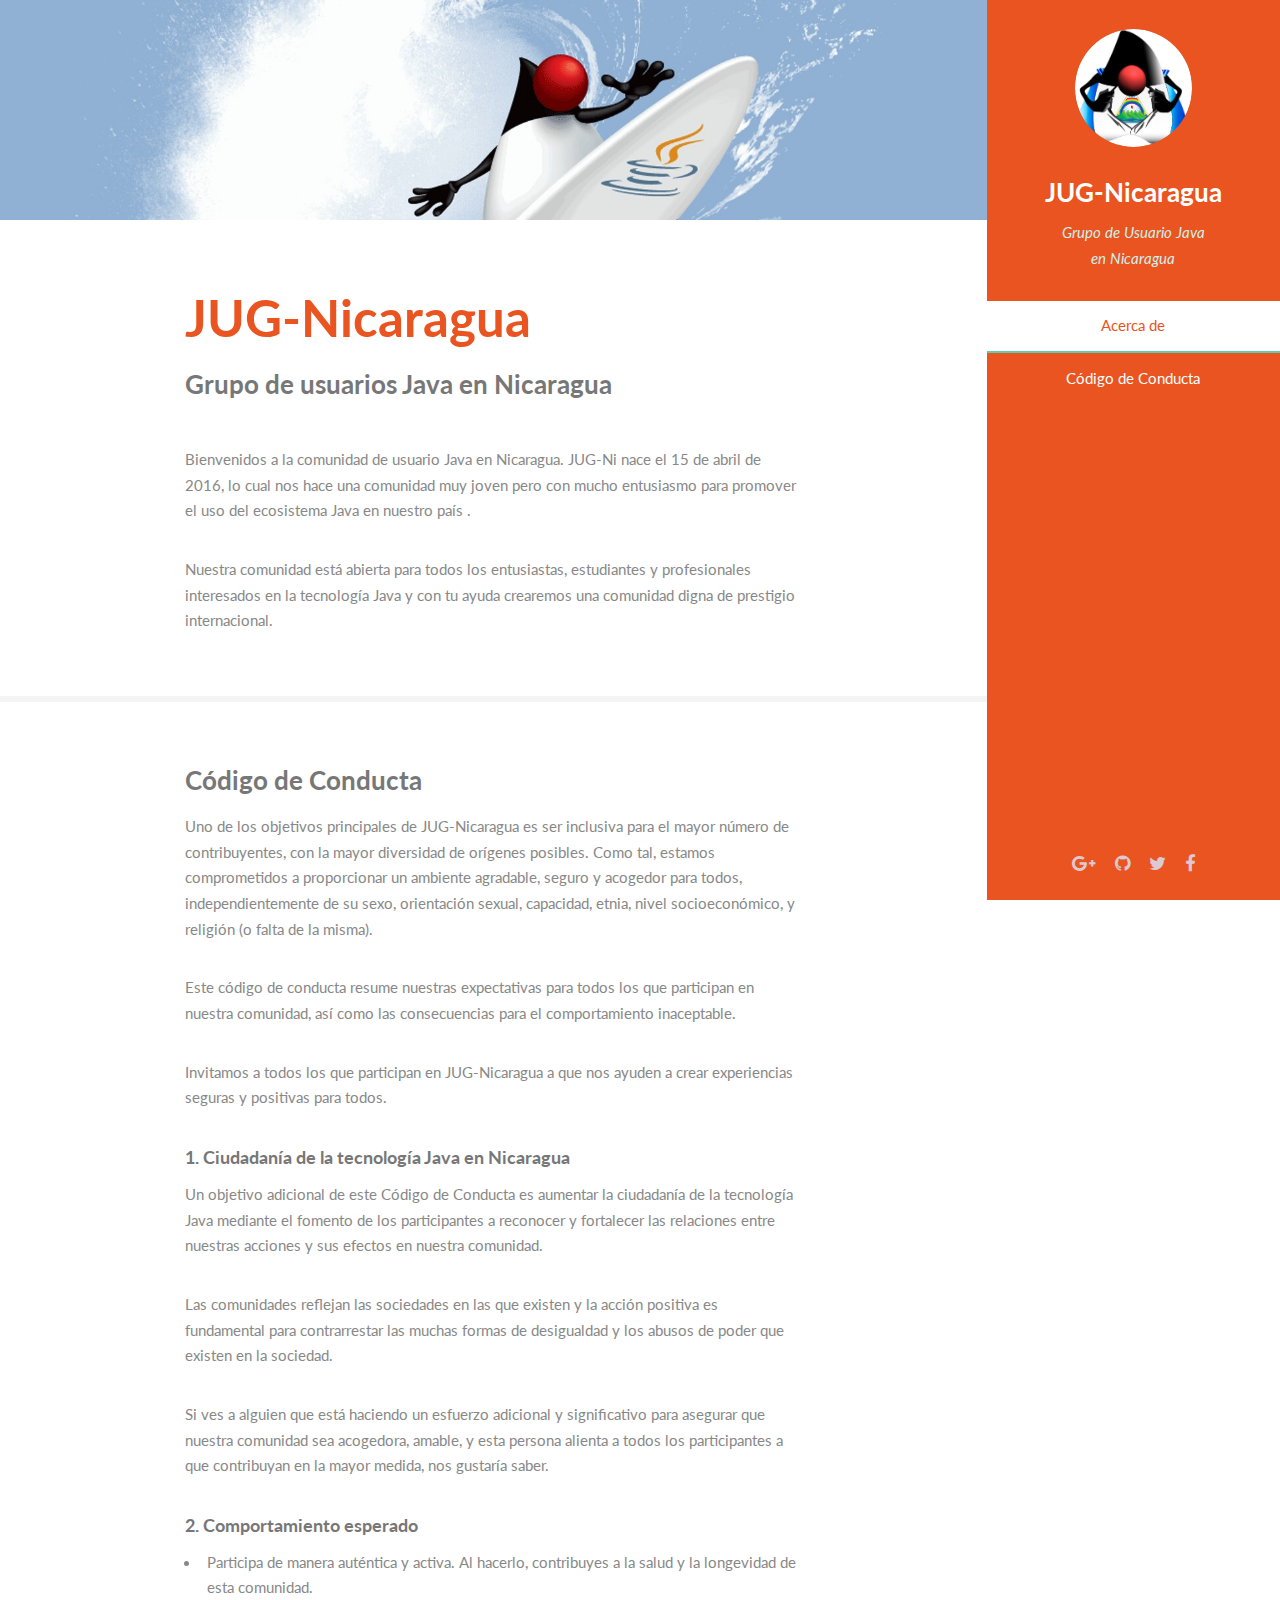
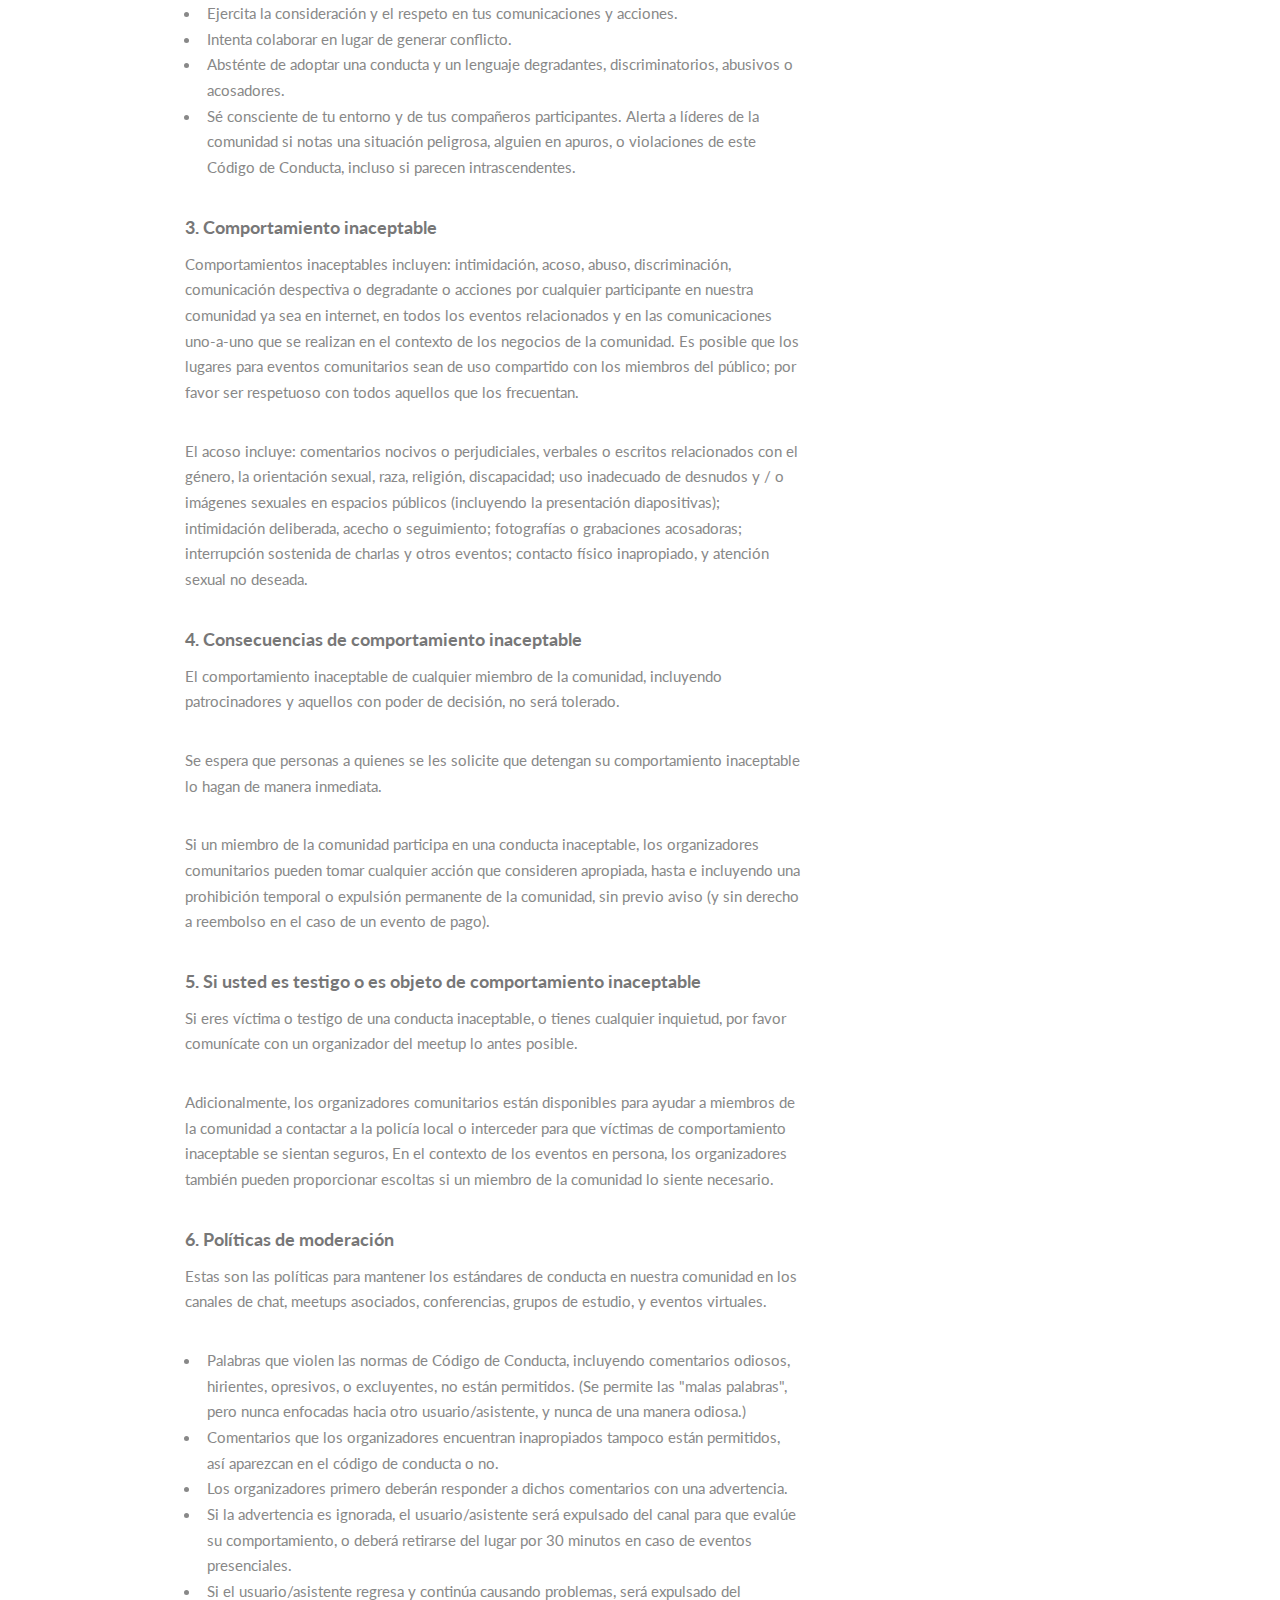
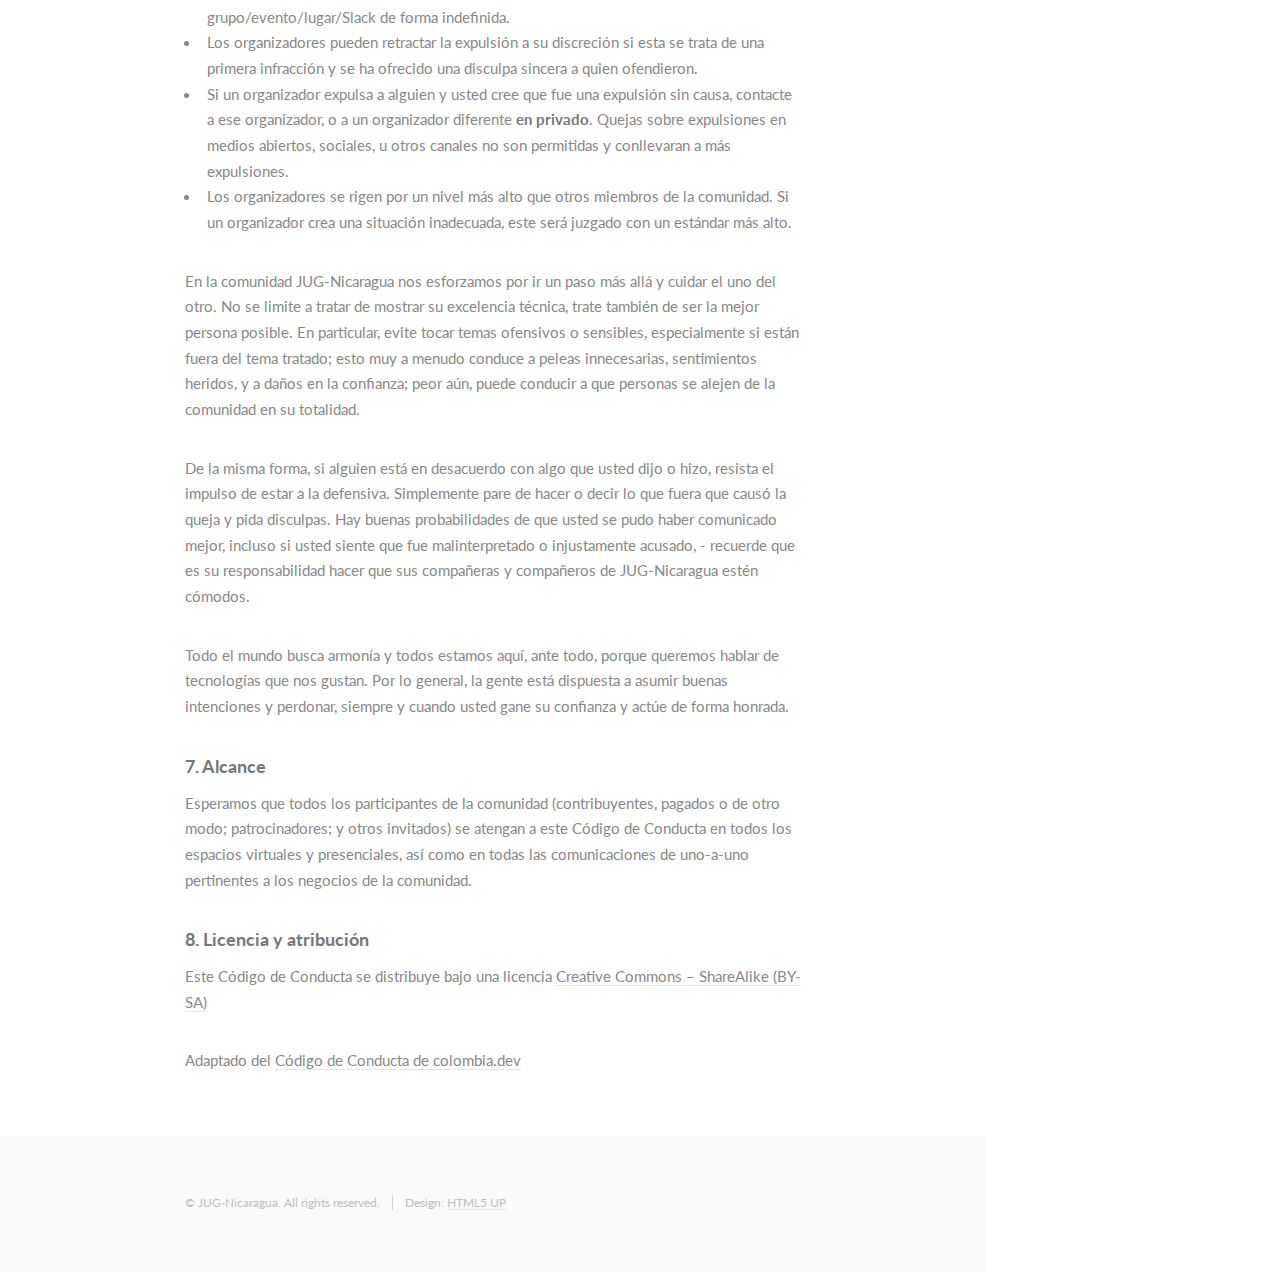
<file: index.html>
<!DOCTYPE HTML>
<!--
	Read Only by HTML5 UP
	html5up.net | @ajlkn
	Free for personal and commercial use under the CCA 3.0 license (html5up.net/license)
-->
<html>
	<head>
		<title>JUG-Nicaragua</title>
		<meta charset="utf-8" />
		<meta name="viewport" content="width=device-width, initial-scale=1" />
		<!--[if lte IE 8]><script src="assets/js/ie/html5shiv.js"></script><![endif]-->
		<link rel="stylesheet" href="assets/css/main.css" />
		<!--[if lte IE 8]><link rel="stylesheet" href="assets/css/ie8.css" /><![endif]-->
	</head>
	<body>

		<!-- Header -->
			<section id="header">
				<header>
					<span class="image avatar"><img src="images/avatar.jpg" alt="" /></span>
					<h1 id="logo"><a href="#">JUG-Nicaragua</a></h1>
					<p>Grupo de Usuario Java<br />
					en Nicaragua</p>
				</header>
				<nav id="nav">
					<ul>
						<li><a href="#one" class="active">Acerca de</a></li>
						<!--<li><a href="#two"></a></li>-->
						<li><a href="#three">C&oacute;digo de Conducta</a></li>
						<!--<li><a href="#four">Contact</a></li>-->
					</ul>
				</nav>
				<footer>
					<ul class="icons">
						<li><a href="https://plus.google.com/104877877700065945225" class="icon fa-google-plus"><span class="label">Google+</span></a></li>
						<li><a href="https://github.com/jug-ni" class="icon fa-github"><span class="label">Github</span></a></li>
						<li><a href="https://twitter.com/jug_nicaragua" class="icon fa-twitter"><span class="label">Twitter</span></a></li>
						<li><a href="https://www.facebook.com/jug-nicaragua" class="icon fa-facebook"><span class="label">Facebook</span></a></li>
					</ul>
				</footer>
			</section>

		<!-- Wrapper -->
			<div id="wrapper">

				<!-- Main -->
					<div id="main">

						<!-- One -->
							<section id="one">
								<div class="container">
									<header class="major">
										<h2>JUG-Nicaragua</h2>
										<p>Grupo de usuarios Java en Nicaragua</p>
									</header>
									<p>Bienvenidos a la comunidad de usuario Java en Nicaragua. JUG-Ni nace el 15 de abril de 2016, lo cual nos hace una comunidad muy joven pero con mucho entusiasmo para promover el uso del ecosistema Java en nuestro pa&iacute;s .</p>
									<p>Nuestra comunidad est&aacute; abierta para todos los entusiastas, estudiantes y profesionales interesados en la tecnolog&iacute;a Java y con tu ayuda crearemos una comunidad digna de prestigio internacional.</p>
								</div>
							</section>

						<!-- Two -->
						<!--	<section id="two">
								<div class="container">
									<h3>Things I Can Do</h3>
									<p>Integer eu ante ornare amet commetus vestibulum blandit integer in curae ac faucibus integer non. Adipiscing cubilia elementum integer lorem ipsum dolor sit amet.</p>
									<ul class="feature-icons">
										<li class="fa-code">Write all the code</li>
										<li class="fa-cubes">Stack small boxes</li>
										<li class="fa-book">Read books and stuff</li>
										<li class="fa-coffee">Drink much coffee</li>
										<li class="fa-bolt">Lightning bolt</li>
										<li class="fa-users">Shadow clone technique</li>
									</ul>
								</div>
							</section>
						-->
						<!-- Three -->
							<section id="three">
								<div class="container">
									<h3>C&oacute;digo de Conducta</h3>
									<p>Uno de los objetivos principales de JUG-Nicaragua es ser inclusiva para el 
									mayor número de contribuyentes, con la mayor diversidad de orígenes posibles.
									Como tal, estamos comprometidos a proporcionar un ambiente agradable, seguro y
									acogedor para todos, independientemente de su sexo, orientación sexual, 
									capacidad, etnia, nivel socioeconómico, y religión (o falta de la misma).</p>
									
									<p>Este código de conducta resume nuestras expectativas para todos los que 
									participan en nuestra comunidad, así como las consecuencias para el 
									comportamiento inaceptable.</p>
									
									<p>Invitamos a todos los que participan en JUG-Nicaragua a que nos ayuden a crear
									experiencias seguras y positivas para todos.</p>
									<div>
										<article>
											<div>
												<h4>1. Ciudadan&iacute;a de la tecnología Java en Nicaragua</h4>
												<p>Un objetivo adicional de este Código de Conducta es aumentar la ciudadanía de 
												la tecnología Java mediante el fomento de los participantes
												a reconocer y fortalecer las relaciones entre nuestras acciones y sus efectos en 
												nuestra comunidad.</p>

												<p>Las comunidades reflejan las sociedades en las que existen y la acción positiva
												es fundamental para contrarrestar las muchas formas de desigualdad y los abusos
												de poder que existen en la sociedad.</p>

												<p>Si ves a alguien que está haciendo un esfuerzo adicional y significativo para
												asegurar que nuestra comunidad sea acogedora, amable, y esta persona alienta a
												todos los participantes a que contribuyan en la mayor medida, nos gustaría saber.</p>
											</div>
										</article>
										<article>
											<div>
												<h4>2. Comportamiento esperado</h4>
												<ul>
												<li>Participa de manera auténtica y activa. Al hacerlo, contribuyes a la salud y 
												la longevidad de esta comunidad.</li>
												<li>Ejercita la consideración y el respeto en tus comunicaciones y acciones.</li>
												<li>Intenta colaborar en lugar de generar conflicto.</li>
												<li>Absténte de adoptar una conducta y un lenguaje degradantes, discriminatorios,
												abusivos o acosadores.</li>
												<li>Sé consciente de tu entorno y de tus compañeros participantes. Alerta a 
												líderes de la comunidad si notas una situación peligrosa, alguien en apuros, o 
												violaciones de este Código de Conducta, incluso si parecen intrascendentes.</li>
												</ul>
											</div>
										</article>
										<article>
											<div>
												<h4>3. Comportamiento inaceptable</h4>
												<p>Comportamientos inaceptables incluyen: intimidación, acoso, abuso,
												discriminación, comunicación despectiva o degradante o acciones por cualquier 
												participante en nuestra comunidad ya sea en internet, en todos los eventos 
												relacionados y en las comunicaciones uno-a-uno que se realizan en el contexto de
												los negocios de la comunidad. Es posible que los lugares para eventos
												comunitarios sean de uso compartido con los miembros del público; por favor ser 
												respetuoso con todos aquellos que los frecuentan.</p>

												<p>El acoso incluye: comentarios nocivos o perjudiciales, verbales o escritos
												relacionados con el género, la orientación sexual, raza, religión, discapacidad; 
												uso inadecuado de desnudos y / o imágenes sexuales en espacios públicos 
												(incluyendo la presentación diapositivas); intimidación deliberada, acecho o 
												seguimiento; fotografías o grabaciones acosadoras; interrupción sostenida de
												charlas y otros eventos; contacto físico inapropiado, y atención sexual no 
												deseada.</p>
											</div>
										</article>
										<article>
											<div>
												<h4>4. Consecuencias de comportamiento inaceptable</h4>
												<p>El comportamiento inaceptable de cualquier miembro de la comunidad, incluyendo
												patrocinadores y aquellos con poder de decisión, no será tolerado.</p>

												<p>Se espera que personas a quienes se les solicite que detengan su comportamiento
												inaceptable lo hagan de manera inmediata.</p>

												<p>Si un miembro de la comunidad participa en una conducta inaceptable, los 
												organizadores comunitarios pueden tomar cualquier acción que consideren
												apropiada, hasta e incluyendo una prohibición temporal o expulsión permanente 
												de la comunidad, sin previo aviso (y sin derecho a reembolso en el caso de un 
												evento de pago).</p>
											</div>
										</article>
										<article>
											<div>
												<h4>5. Si usted es testigo o es objeto de comportamiento inaceptable</h4>
												<p>Si eres víctima o testigo de una conducta inaceptable, o tienes cualquier 
												inquietud, por favor comunícate con un organizador del meetup lo antes posible.</p>

												<p>Adicionalmente, los organizadores comunitarios están disponibles para ayudar
												a miembros de la comunidad a contactar a la policía local o interceder para que
												víctimas de comportamiento inaceptable se sientan seguros,
												En el contexto de los eventos en persona, los organizadores
												también pueden proporcionar escoltas si un miembro de la comunidad lo siente 
												necesario.</p>
											</div>
										</article>
										<article>
											<div>
												<h4>6. Políticas de moderaci&oacute;n</h4>
												<p>Estas son las políticas para mantener los estándares de conducta en nuestra 
												comunidad en los canales de chat, meetups asociados, conferencias, 
												grupos de estudio, y eventos virtuales.</p>

												<ul>
												<li>Palabras que violen las normas de Código de Conducta, incluyendo comentarios 
												odiosos, hirientes, opresivos, o excluyentes, no están permitidos. (Se 
												permite las "malas palabras", pero nunca enfocadas hacia otro 
												usuario/asistente, y nunca de una manera odiosa.)</li>
												<li>Comentarios que los organizadores encuentran inapropiados tampoco están 
												permitidos, así aparezcan en el código de conducta o no.</li>
												<li>Los organizadores primero deberán responder a dichos comentarios con una 
												advertencia.</li>
												<li>Si la advertencia es ignorada, el usuario/asistente será expulsado del canal 
												para que evalúe su comportamiento, o deberá retirarse del lugar por 30 
												minutos en caso de eventos presenciales.</li>
												<li>Si el usuario/asistente regresa y continúa causando problemas, será 
												expulsado del grupo/evento/lugar/Slack de forma indefinida.</li>
												<li>Los organizadores pueden retractar la expulsión a su discreción si esta se 
												trata de una primera infracción y se ha ofrecido una disculpa sincera a 
												quien ofendieron.</li>
												<li>Si un organizador expulsa a alguien y usted cree que fue una expulsión sin 
												causa, contacte a ese organizador, o a un organizador diferente 
												<strong>en privado</strong>. Quejas sobre expulsiones en medios abiertos, sociales, u 
												otros canales no son permitidas y conllevaran a más expulsiones.</li>
												<li>Los organizadores se rigen por un nivel más alto que otros miembros de la 
												comunidad. Si un organizador crea una situación inadecuada, este será 
												juzgado con un estándar más alto.</li>
												</ul>

												<p>En la comunidad JUG-Nicaragua nos esforzamos por ir un paso más allá y cuidar 
												el uno del otro. No se limite a tratar de mostrar su excelencia técnica, trate 
												también de ser la mejor persona posible. En particular, evite tocar temas 
												ofensivos o sensibles, especialmente si están fuera del tema tratado; esto muy a
												menudo conduce a peleas innecesarias, sentimientos heridos, y a daños en la 
												confianza; peor aún, puede conducir a que personas se alejen de la comunidad en 
												su totalidad.</p>

												<p>De la misma forma, si alguien está en desacuerdo con algo que usted dijo o hizo,
												resista el impulso de estar a la defensiva. Simplemente pare de hacer o decir lo
												que fuera que causó la queja y pida disculpas. Hay buenas probabilidades de que
												usted se pudo haber comunicado mejor, incluso si usted siente que fue 
												malinterpretado o injustamente acusado, - recuerde que es su responsabilidad 
												hacer que sus compañeras y compañeros de JUG-Nicaragua estén cómodos.</p>

												<p>Todo el mundo busca armonía y todos estamos aquí, ante todo, porque queremos 
												hablar de tecnologías que nos gustan. Por lo general, la gente está dispuesta a 
												asumir buenas intenciones y perdonar, siempre y cuando usted gane su confianza y
												actúe de forma honrada.</p>
											</div>
										</article>
										<article>
											<div>
												<h4>7. Alcance</h4>
												<p>Esperamos que todos los participantes de la comunidad (contribuyentes, pagados o
												de otro modo; patrocinadores; y otros invitados) se atengan a este Código de 
												Conducta en todos los espacios virtuales y presenciales, así como en todas las 
												comunicaciones de uno-a-uno pertinentes a los negocios de la comunidad.</p>
											</div>
										</article>
										<article>
											<div>
												<h4>8. Licencia y atribuci&oacute;n</h4>
												<p>Este Código de Conducta se distribuye bajo una licencia <a href="http://creativecommons.org/licenses/by-sa/3.0/">Creative Commons – ShareAlike (BY-SA)</a></p>

												<p>Adaptado del <a href="https://github.com/colombia-dev/codigo-de-conducta">Código de Conducta de colombia.dev</a></p>
											</div>
										</article>
									</div>
								</div>
							</section>
						<!-- Four -->
						<!--
							<section id="four">
								<div class="container">
									<h3>Contact Me</h3>
									<p>Integer eu ante ornare amet commetus vestibulum blandit integer in curae ac faucibus integer non. Adipiscing cubilia elementum integer. Integer eu ante ornare amet commetus.</p>
									<form method="post" action="#">
										<div class="row uniform">
											<div class="6u 12u(xsmall)"><input type="text" name="name" id="name" placeholder="Name" /></div>
											<div class="6u 12u(xsmall)"><input type="email" name="email" id="email" placeholder="Email" /></div>
										</div>
										<div class="row uniform">
											<div class="12u"><input type="text" name="subject" id="subject" placeholder="Subject" /></div>
										</div>
										<div class="row uniform">
											<div class="12u"><textarea name="message" id="message" placeholder="Message" rows="6"></textarea></div>
										</div>
										<div class="row uniform">
											<div class="12u">
												<ul class="actions">
													<li><input type="submit" class="special" value="Send Message" /></li>
													<li><input type="reset" value="Reset Form" /></li>
												</ul>
											</div>
										</div>
									</form>
								</div>
							</section>
						-->
						<!-- Five -->
						<!--
							<section id="five">
								<div class="container">
									<h3>Elements</h3>

									<section>
										<h4>Text</h4>
										<p>This is <b>bold</b> and this is <strong>strong</strong>. This is <i>italic</i> and this is <em>emphasized</em>.
										This is <sup>superscript</sup> text and this is <sub>subscript</sub> text.
										This is <u>underlined</u> and this is code: <code>for (;;) { ... }</code>. Finally, <a href="#">this is a link</a>.</p>
										<hr />
										<header>
											<h4>Heading with a Subtitle</h4>
											<p>Lorem ipsum dolor sit amet nullam id egestas urna aliquam</p>
										</header>
										<p>Nunc lacinia ante nunc ac lobortis. Interdum adipiscing gravida odio porttitor sem non mi integer non faucibus ornare mi ut ante amet placerat aliquet. Volutpat eu sed ante lacinia sapien lorem accumsan varius montes viverra nibh in adipiscing blandit tempus accumsan.</p>
										<header>
											<h5>Heading with a Subtitle</h5>
											<p>Lorem ipsum dolor sit amet nullam id egestas urna aliquam</p>
										</header>
										<p>Nunc lacinia ante nunc ac lobortis. Interdum adipiscing gravida odio porttitor sem non mi integer non faucibus ornare mi ut ante amet placerat aliquet. Volutpat eu sed ante lacinia sapien lorem accumsan varius montes viverra nibh in adipiscing blandit tempus accumsan.</p>
										<hr />
										<h2>Heading Level 2</h2>
										<h3>Heading Level 3</h3>
										<h4>Heading Level 4</h4>
										<h5>Heading Level 5</h5>
										<h6>Heading Level 6</h6>
										<hr />
										<h5>Blockquote</h5>
										<blockquote>Fringilla nisl. Donec accumsan interdum nisi, quis tincidunt felis sagittis eget tempus euismod. Vestibulum ante ipsum primis in faucibus vestibulum. Blandit adipiscing eu felis iaculis volutpat ac adipiscing accumsan faucibus. Vestibulum ante ipsum primis in faucibus lorem ipsum dolor sit amet nullam adipiscing eu felis.</blockquote>
										<h5>Preformatted</h5>
										<pre><code>i = 0;

	while (!deck.isInOrder()) {
	    print 'Iteration ' + i;
	    deck.shuffle();
	    i++;
	}

	print 'It took ' + i + ' iterations to sort the deck.';</code></pre>
									</section>

									<section>
										<h4>Lists</h4>
										<div class="row">
											<div class="6u 12u(xsmall)">
												<h5>Unordered</h5>
												<ul>
													<li>Dolor pulvinar etiam magna etiam.</li>
													<li>Sagittis adipiscing lorem eleifend.</li>
													<li>Felis enim feugiat dolore viverra.</li>
												</ul>
												<h5>Alternate</h5>
												<ul class="alt">
													<li>Dolor pulvinar etiam magna etiam.</li>
													<li>Sagittis adipiscing lorem eleifend.</li>
													<li>Felis enim feugiat dolore viverra.</li>
												</ul>
											</div>
											<div class="6u 12u(xsmall)">
												<h5>Ordered</h5>
												<ol>
													<li>Dolor pulvinar etiam magna etiam.</li>
													<li>Etiam vel felis at lorem sed viverra.</li>
													<li>Felis enim feugiat dolore viverra.</li>
													<li>Dolor pulvinar etiam magna etiam.</li>
													<li>Etiam vel felis at lorem sed viverra.</li>
													<li>Felis enim feugiat dolore viverra.</li>
												</ol>
												<h5>Icons</h5>
												<ul class="icons">
													<li><a href="#" class="icon fa-twitter"><span class="label">Twitter</span></a></li>
													<li><a href="#" class="icon fa-facebook"><span class="label">Facebook</span></a></li>
													<li><a href="#" class="icon fa-instagram"><span class="label">Instagram</span></a></li>
													<li><a href="#" class="icon fa-github"><span class="label">Github</span></a></li>
													<li><a href="#" class="icon fa-dribbble"><span class="label">Dribbble</span></a></li>
													<li><a href="#" class="icon fa-tumblr"><span class="label">Tumblr</span></a></li>
												</ul>
											</div>
										</div>
										<h5>Actions</h5>
										<ul class="actions">
											<li><a href="#" class="button special">Default</a></li>
											<li><a href="#" class="button">Default</a></li>
											<li><a href="#" class="button alt">Default</a></li>
										</ul>
										<ul class="actions small">
											<li><a href="#" class="button special small">Small</a></li>
											<li><a href="#" class="button small">Small</a></li>
											<li><a href="#" class="button alt small">Small</a></li>
										</ul>
										<div class="row">
											<div class="3u 6u(medium) 12u$(xsmall)">
												<ul class="actions vertical">
													<li><a href="#" class="button special">Default</a></li>
													<li><a href="#" class="button">Default</a></li>
													<li><a href="#" class="button alt">Default</a></li>
												</ul>
											</div>
											<div class="3u 6u$(medium) 12u$(xsmall)">
												<ul class="actions vertical small">
													<li><a href="#" class="button special small">Small</a></li>
													<li><a href="#" class="button small">Small</a></li>
													<li><a href="#" class="button alt small">Small</a></li>
												</ul>
											</div>
											<div class="3u 6u(medium) 12u$(xsmall)">
												<ul class="actions vertical">
													<li><a href="#" class="button special fit">Default</a></li>
													<li><a href="#" class="button fit">Default</a></li>
													<li><a href="#" class="button alt fit">Default</a></li>
												</ul>
											</div>
											<div class="3u 6u$(medium) 12u$(xsmall)">
												<ul class="actions vertical small">
													<li><a href="#" class="button special small fit">Small</a></li>
													<li><a href="#" class="button small fit">Small</a></li>
													<li><a href="#" class="button alt small fit">Small</a></li>
												</ul>
											</div>
										</div>
									</section>

									<section>
										<h4>Table</h4>
										<h5>Default</h5>
										<div class="table-wrapper">
											<table>
												<thead>
													<tr>
														<th>Name</th>
														<th>Description</th>
														<th>Price</th>
													</tr>
												</thead>
												<tbody>
													<tr>
														<td>Item One</td>
														<td>Ante turpis integer aliquet porttitor.</td>
														<td>29.99</td>
													</tr>
													<tr>
														<td>Item Two</td>
														<td>Vis ac commodo adipiscing arcu aliquet.</td>
														<td>19.99</td>
													</tr>
													<tr>
														<td>Item Three</td>
														<td> Morbi faucibus arcu accumsan lorem.</td>
														<td>29.99</td>
													</tr>
													<tr>
														<td>Item Four</td>
														<td>Vitae integer tempus condimentum.</td>
														<td>19.99</td>
													</tr>
													<tr>
														<td>Item Five</td>
														<td>Ante turpis integer aliquet porttitor.</td>
														<td>29.99</td>
													</tr>
												</tbody>
												<tfoot>
													<tr>
														<td colspan="2"></td>
														<td>100.00</td>
													</tr>
												</tfoot>
											</table>
										</div>

										<h5>Alternate</h5>
										<div class="table-wrapper">
											<table class="alt">
												<thead>
													<tr>
														<th>Name</th>
														<th>Description</th>
														<th>Price</th>
													</tr>
												</thead>
												<tbody>
													<tr>
														<td>Item One</td>
														<td>Ante turpis integer aliquet porttitor.</td>
														<td>29.99</td>
													</tr>
													<tr>
														<td>Item Two</td>
														<td>Vis ac commodo adipiscing arcu aliquet.</td>
														<td>19.99</td>
													</tr>
													<tr>
														<td>Item Three</td>
														<td> Morbi faucibus arcu accumsan lorem.</td>
														<td>29.99</td>
													</tr>
													<tr>
														<td>Item Four</td>
														<td>Vitae integer tempus condimentum.</td>
														<td>19.99</td>
													</tr>
													<tr>
														<td>Item Five</td>
														<td>Ante turpis integer aliquet porttitor.</td>
														<td>29.99</td>
													</tr>
												</tbody>
												<tfoot>
													<tr>
														<td colspan="2"></td>
														<td>100.00</td>
													</tr>
												</tfoot>
											</table>
										</div>
									</section>

									<section>
										<h4>Buttons</h4>
										<ul class="actions">
											<li><a href="#" class="button special">Special</a></li>
											<li><a href="#" class="button">Default</a></li>
											<li><a href="#" class="button alt">Alternate</a></li>
										</ul>
										<ul class="actions">
											<li><a href="#" class="button special big">Big</a></li>
											<li><a href="#" class="button">Default</a></li>
											<li><a href="#" class="button alt small">Small</a></li>
										</ul>
										<ul class="actions fit">
											<li><a href="#" class="button special fit">Fit</a></li>
											<li><a href="#" class="button fit">Fit</a></li>
											<li><a href="#" class="button alt fit">Fit</a></li>
										</ul>
										<ul class="actions fit small">
											<li><a href="#" class="button special fit small">Fit + Small</a></li>
											<li><a href="#" class="button fit small">Fit + Small</a></li>
											<li><a href="#" class="button alt fit small">Fit + Small</a></li>
										</ul>
										<ul class="actions">
											<li><a href="#" class="button special icon fa-download">Icon</a></li>
											<li><a href="#" class="button icon fa-download">Icon</a></li>
											<li><a href="#" class="button alt icon fa-check">Icon</a></li>
										</ul>
										<ul class="actions">
											<li><span class="button special disabled">Special</span></li>
											<li><span class="button disabled">Default</span></li>
											<li><span class="button alt disabled">Alternate</span></li>
										</ul>
									</section>

									<section>
										<h4>Form</h4>
										<form method="post" action="#">
											<div class="row uniform">
												<div class="6u 12u(xsmall)">
													<input type="text" name="demo-name" id="demo-name" value="" placeholder="Name" />
												</div>
												<div class="6u 12u(xsmall)">
													<input type="email" name="demo-email" id="demo-email" value="" placeholder="Email" />
												</div>
											</div>
											<div class="row uniform">
												<div class="12u">
													<div class="select-wrapper">
														<select name="demo-category" id="demo-category">
															<option value="">- Category -</option>
															<option value="1">Manufacturing</option>
															<option value="1">Shipping</option>
															<option value="1">Administration</option>
															<option value="1">Human Resources</option>
														</select>
													</div>
												</div>
											</div>
											<div class="row uniform">
												<div class="4u 12u(medium)">
													<input type="radio" id="demo-priority-low" name="demo-priority" checked>
													<label for="demo-priority-low">Low Priority</label>
												</div>
												<div class="4u 12u(medium)">
													<input type="radio" id="demo-priority-normal" name="demo-priority">
													<label for="demo-priority-normal">Normal Priority</label>
												</div>
												<div class="4u 12u(medium)">
													<input type="radio" id="demo-priority-high" name="demo-priority">
													<label for="demo-priority-high">High Priority</label>
												</div>
											</div>
											<div class="row uniform">
												<div class="6u 12u(medium)">
													<input type="checkbox" id="demo-copy" name="demo-copy">
													<label for="demo-copy">Email me a copy of this message</label>
												</div>
												<div class="6u 12u(medium)">
													<input type="checkbox" id="demo-human" name="demo-human" checked>
													<label for="demo-human">I am a human and not a robot</label>
												</div>
											</div>
											<div class="row uniform">
												<div class="12u">
													<textarea name="demo-message" id="demo-message" placeholder="Enter your message" rows="6"></textarea>
												</div>
											</div>
											<div class="row uniform">
												<div class="12u">
													<ul class="actions">
														<li><input type="submit" value="Send Message" /></li>
														<li><input type="reset" value="Reset" class="alt" /></li>
													</ul>
												</div>
											</div>
										</form>
									</section>

									<section>
										<h4>Image</h4>
										<h5>Fit</h5>
										<span class="image fit"><img src="images/banner.jpg" alt="" /></span>
										<div class="box alt">
											<div class="row 50% uniform">
												<div class="4u"><span class="image fit"><img src="images/pic01.jpg" alt="" /></span></div>
												<div class="4u"><span class="image fit"><img src="images/pic02.jpg" alt="" /></span></div>
												<div class="4u"><span class="image fit"><img src="images/pic03.jpg" alt="" /></span></div>
											</div>
											<div class="row 50% uniform">
												<div class="4u"><span class="image fit"><img src="images/pic02.jpg" alt="" /></span></div>
												<div class="4u"><span class="image fit"><img src="images/pic03.jpg" alt="" /></span></div>
												<div class="4u"><span class="image fit"><img src="images/pic01.jpg" alt="" /></span></div>
											</div>
											<div class="row 50% uniform">
												<div class="4u"><span class="image fit"><img src="images/pic03.jpg" alt="" /></span></div>
												<div class="4u"><span class="image fit"><img src="images/pic01.jpg" alt="" /></span></div>
												<div class="4u"><span class="image fit"><img src="images/pic02.jpg" alt="" /></span></div>
											</div>
										</div>
										<h5>Left &amp; Right</h5>
										<p><span class="image left"><img src="images/avatar.jpg" alt="" /></span>Fringilla nisl. Donec accumsan interdum nisi, quis tincidunt felis sagittis eget. tempus euismod. Vestibulum ante ipsum primis in faucibus vestibulum. Blandit adipiscing eu felis iaculis volutpat ac adipiscing accumsan eu faucibus. Integer ac pellentesque praesent tincidunt felis sagittis eget. tempus euismod. Vestibulum ante ipsum primis in faucibus vestibulum. Blandit adipiscing eu felis iaculis volutpat ac adipiscing accumsan eu faucibus. Integer ac pellentesque praesent. Donec accumsan interdum nisi, quis tincidunt felis sagittis eget. tempus euismod. Vestibulum ante ipsum primis in faucibus vestibulum. Blandit adipiscing eu felis iaculis volutpat ac adipiscing accumsan eu faucibus. Integer ac pellentesque praesent tincidunt felis sagittis eget. tempus euismod. Vestibulum ante ipsum primis in faucibus vestibulum. Blandit adipiscing eu felis iaculis volutpat ac adipiscing accumsan eu faucibus. Integer ac pellentesque praesent.</p>
										<p><span class="image right"><img src="images/avatar.jpg" alt="" /></span>Fringilla nisl. Donec accumsan interdum nisi, quis tincidunt felis sagittis eget. tempus euismod. Vestibulum ante ipsum primis in faucibus vestibulum. Blandit adipiscing eu felis iaculis volutpat ac adipiscing accumsan eu faucibus. Integer ac pellentesque praesent tincidunt felis sagittis eget. tempus euismod. Vestibulum ante ipsum primis in faucibus vestibulum. Blandit adipiscing eu felis iaculis volutpat ac adipiscing accumsan eu faucibus. Integer ac pellentesque praesent. Donec accumsan interdum nisi, quis tincidunt felis sagittis eget. tempus euismod. Vestibulum ante ipsum primis in faucibus vestibulum. Blandit adipiscing eu felis iaculis volutpat ac adipiscing accumsan eu faucibus. Integer ac pellentesque praesent tincidunt felis sagittis eget. tempus euismod. Vestibulum ante ipsum primis in faucibus vestibulum. Blandit adipiscing eu felis iaculis volutpat ac adipiscing accumsan eu faucibus. Integer ac pellentesque praesent.</p>
									</section>

								</div>
							</section>
						-->

					</div>

				<!-- Footer -->
					<section id="footer">
						<div class="container">
							<ul class="copyright">
								<li>&copy; JUG-Nicaragua. All rights reserved.</li><li>Design: <a href="http://html5up.net">HTML5 UP</a></li>
							</ul>
						</div>
					</section>

			</div>

		<!-- Scripts -->
			<script src="assets/js/jquery.min.js"></script>
			<script src="assets/js/jquery.scrollzer.min.js"></script>
			<script src="assets/js/jquery.scrolly.min.js"></script>
			<script src="assets/js/skel.min.js"></script>
			<script src="assets/js/util.js"></script>
			<!--[if lte IE 8]><script src="assets/js/ie/respond.min.js"></script><![endif]-->
			<script src="assets/js/main.js"></script>

	</body>
</html>
</file>
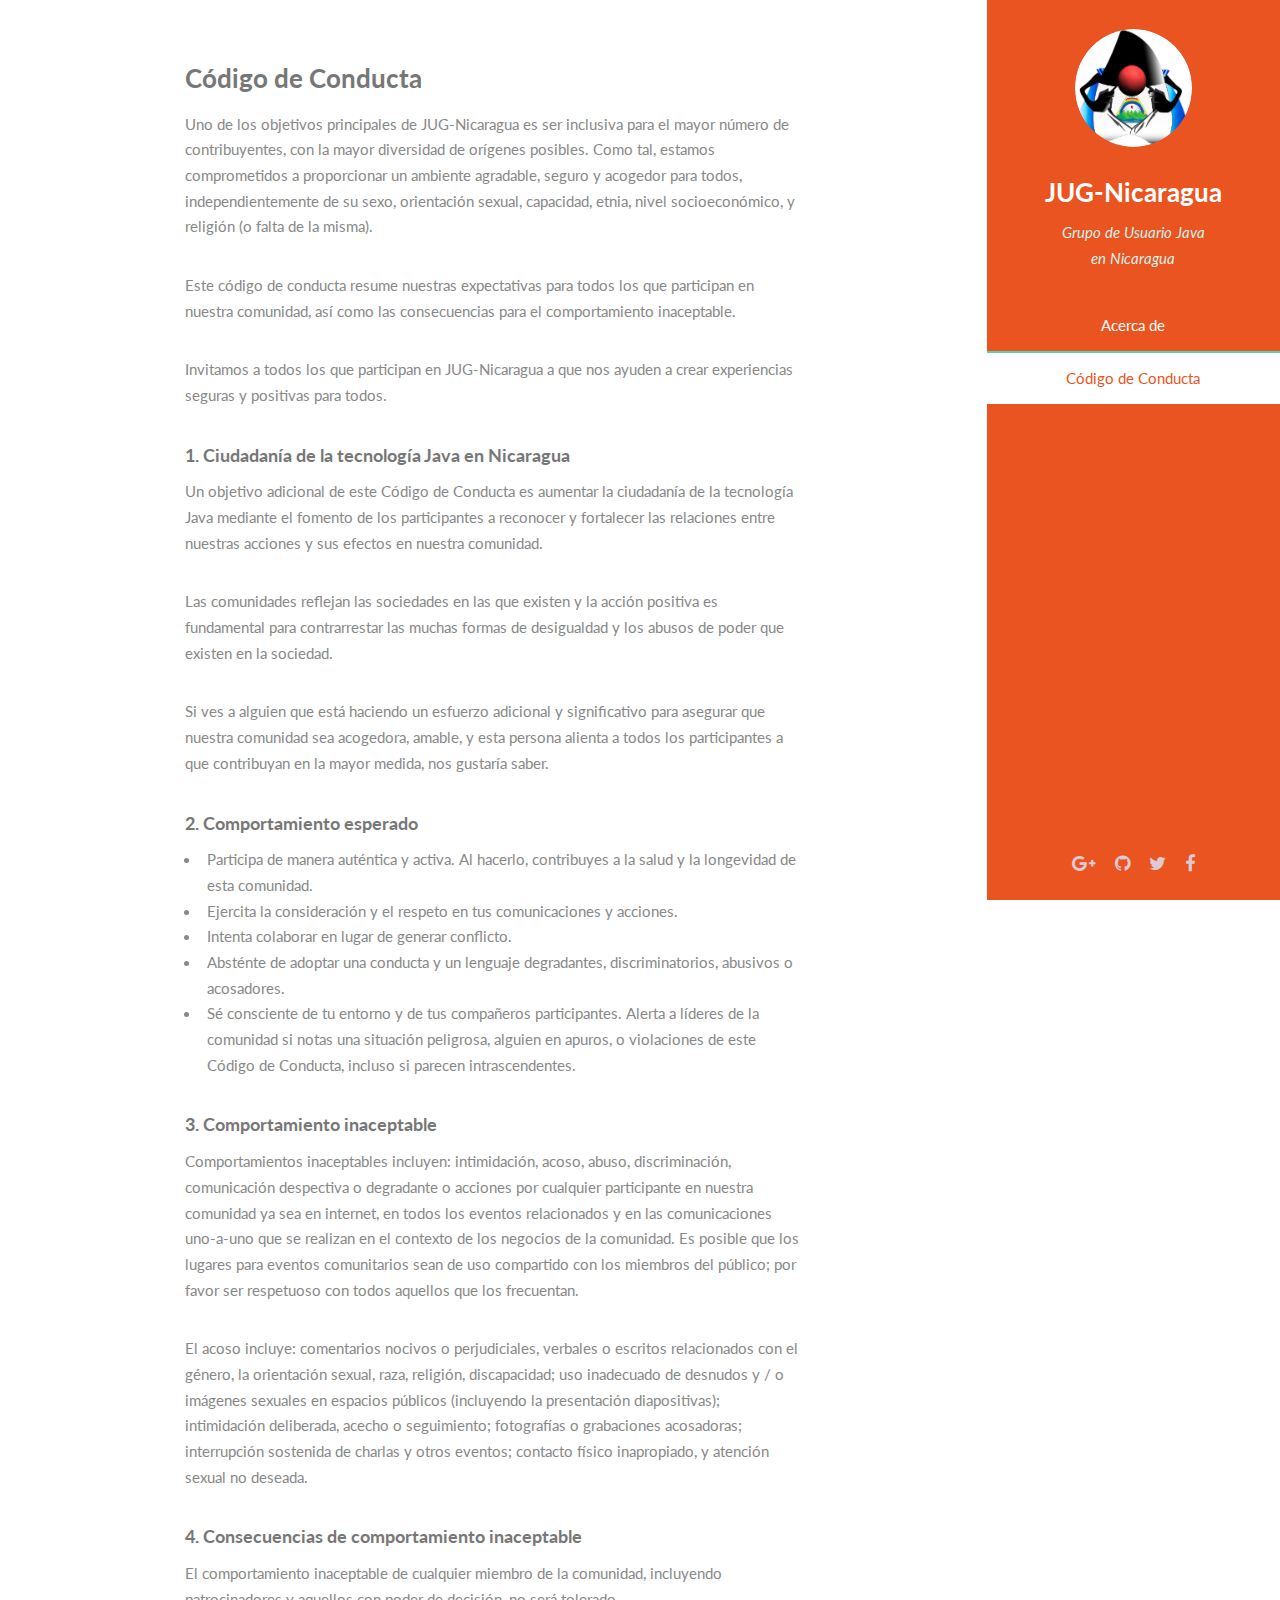
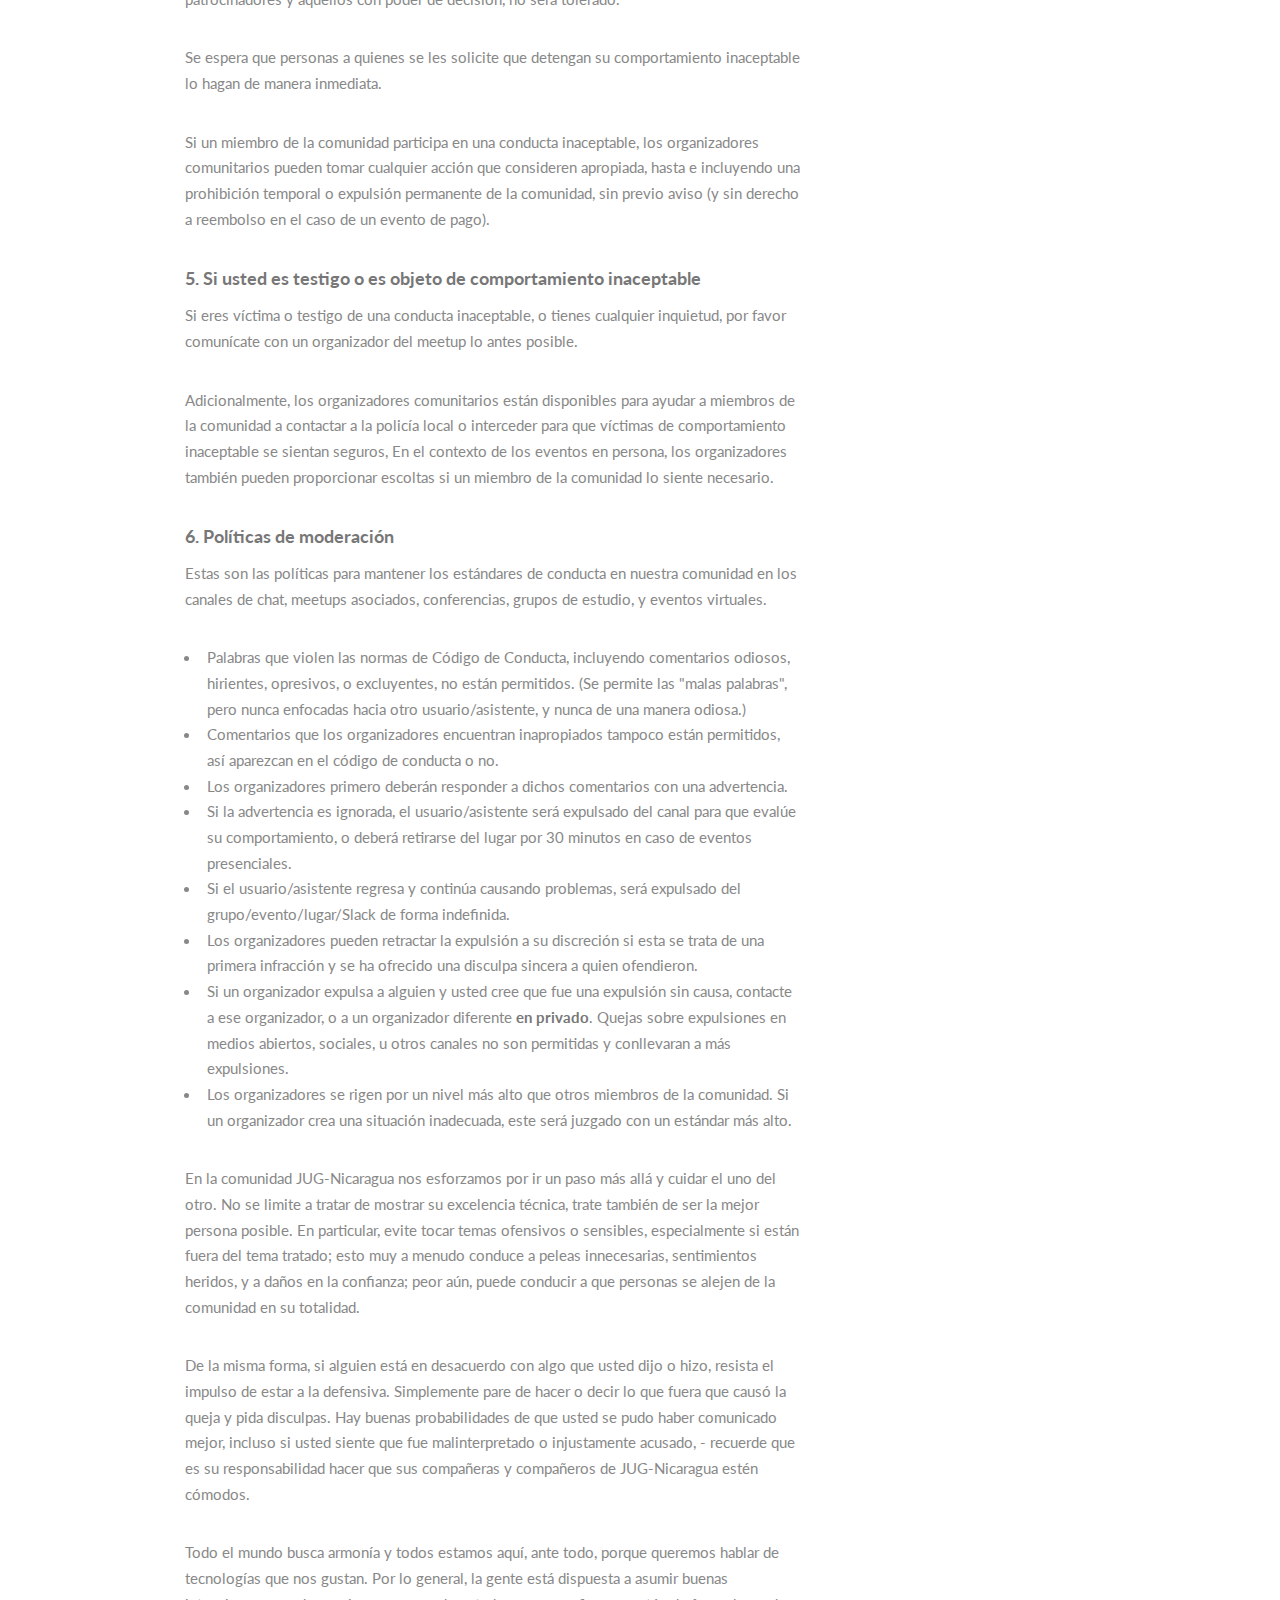
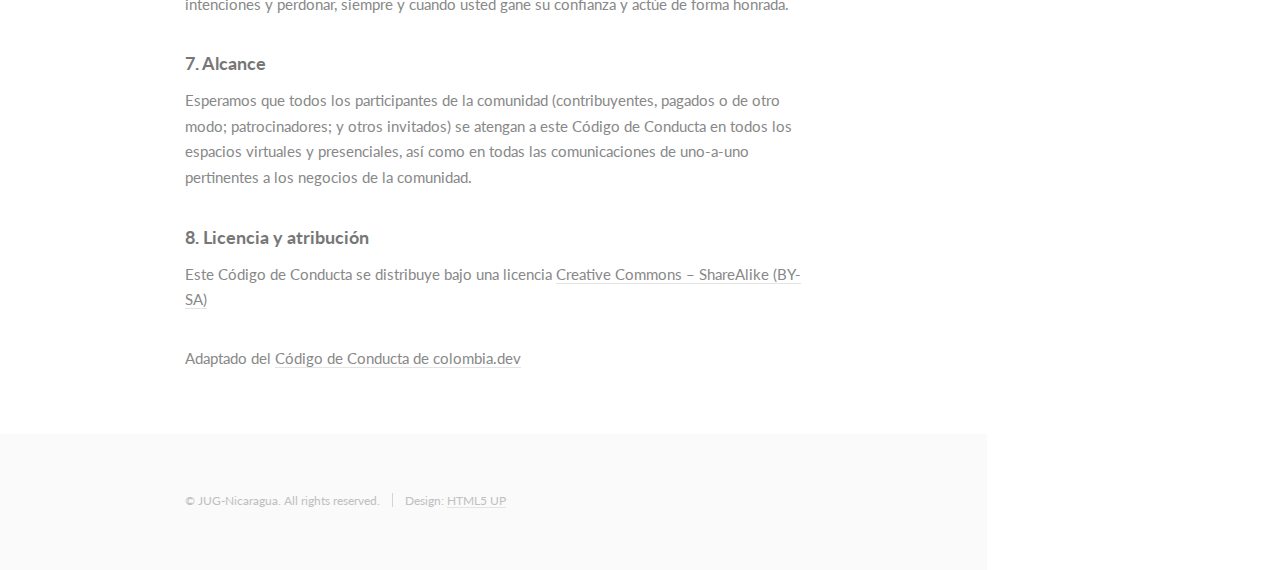
<file: codeofconduct.html>
<!DOCTYPE HTML>
<!--
	Read Only by HTML5 UP
	html5up.net | @ajlkn
	Free for personal and commercial use under the CCA 3.0 license (html5up.net/license)
-->
<html>
	<head>
		<title>JUG-Nicaragua</title>
		<meta charset="utf-8" />
		<meta name="viewport" content="width=device-width, initial-scale=1" />
		<!--[if lte IE 8]><script src="assets/js/ie/html5shiv.js"></script><![endif]-->
		<link rel="stylesheet" href="assets/css/main.css" />
		<!--[if lte IE 8]><link rel="stylesheet" href="assets/css/ie8.css" /><![endif]-->
	</head>
	<body>

		<!-- Header -->
			<section id="header">
				<header>
					<span class="image avatar"><img src="images/avatar.jpg" alt="" /></span>
					<h1 id="logo"><a href="#">JUG-Nicaragua</a></h1>
					<p>Grupo de Usuario Java<br />
					en Nicaragua</p>
				</header>
				<nav id="nav">
					<ul>
						<li><a href="index.html#one">Acerca de</a></li>
						<!--<li><a href="#two"></a></li>-->
						<li><a href="#three" class="active">C&oacute;digo de Conducta</a></li>
						<!--<li><a href="#four">Contact</a></li>-->
					</ul>
				</nav>
				<footer>
					<ul class="icons">
						<li><a href="https://plus.google.com/104877877700065945225" class="icon fa-google-plus"><span class="label">Google+</span></a></li>
						<li><a href="https://github.com/jug-ni" class="icon fa-github"><span class="label">Github</span></a></li>
						<li><a href="https://twitter.com/jug_nicaragua" class="icon fa-twitter"><span class="label">Twitter</span></a></li>
						<li><a href="https://www.facebook.com/jug-nicaragua" class="icon fa-facebook"><span class="label">Facebook</span></a></li>
					</ul>
				</footer>
			</section>

		<!-- Wrapper -->
			<div id="wrapper">

				<!-- Main -->
					<div id="main">
						<!-- Three -->
							<section id="three">
								<div class="container">
									<h3>C&oacute;digo de Conducta</h3>
									<p>Uno de los objetivos principales de JUG-Nicaragua es ser inclusiva para el 
									mayor número de contribuyentes, con la mayor diversidad de orígenes posibles.
									Como tal, estamos comprometidos a proporcionar un ambiente agradable, seguro y
									acogedor para todos, independientemente de su sexo, orientación sexual, 
									capacidad, etnia, nivel socioeconómico, y religión (o falta de la misma).</p>
									
									<p>Este código de conducta resume nuestras expectativas para todos los que 
									participan en nuestra comunidad, así como las consecuencias para el 
									comportamiento inaceptable.</p>
									
									<p>Invitamos a todos los que participan en JUG-Nicaragua a que nos ayuden a crear
									experiencias seguras y positivas para todos.</p>
									<div>
										<article>
											<div>
												<h4>1. Ciudadan&iacute;a de la tecnología Java en Nicaragua</h4>
												<p>Un objetivo adicional de este Código de Conducta es aumentar la ciudadanía de 
												la tecnología Java mediante el fomento de los participantes
												a reconocer y fortalecer las relaciones entre nuestras acciones y sus efectos en 
												nuestra comunidad.</p>

												<p>Las comunidades reflejan las sociedades en las que existen y la acción positiva
												es fundamental para contrarrestar las muchas formas de desigualdad y los abusos
												de poder que existen en la sociedad.</p>

												<p>Si ves a alguien que está haciendo un esfuerzo adicional y significativo para
												asegurar que nuestra comunidad sea acogedora, amable, y esta persona alienta a
												todos los participantes a que contribuyan en la mayor medida, nos gustaría saber.</p>
											</div>
										</article>
										<article>
											<div>
												<h4>2. Comportamiento esperado</h4>
												<ul>
												<li>Participa de manera auténtica y activa. Al hacerlo, contribuyes a la salud y 
												la longevidad de esta comunidad.</li>
												<li>Ejercita la consideración y el respeto en tus comunicaciones y acciones.</li>
												<li>Intenta colaborar en lugar de generar conflicto.</li>
												<li>Absténte de adoptar una conducta y un lenguaje degradantes, discriminatorios,
												abusivos o acosadores.</li>
												<li>Sé consciente de tu entorno y de tus compañeros participantes. Alerta a 
												líderes de la comunidad si notas una situación peligrosa, alguien en apuros, o 
												violaciones de este Código de Conducta, incluso si parecen intrascendentes.</li>
												</ul>
											</div>
										</article>
										<article>
											<div>
												<h4>3. Comportamiento inaceptable</h4>
												<p>Comportamientos inaceptables incluyen: intimidación, acoso, abuso,
												discriminación, comunicación despectiva o degradante o acciones por cualquier 
												participante en nuestra comunidad ya sea en internet, en todos los eventos 
												relacionados y en las comunicaciones uno-a-uno que se realizan en el contexto de
												los negocios de la comunidad. Es posible que los lugares para eventos
												comunitarios sean de uso compartido con los miembros del público; por favor ser 
												respetuoso con todos aquellos que los frecuentan.</p>

												<p>El acoso incluye: comentarios nocivos o perjudiciales, verbales o escritos
												relacionados con el género, la orientación sexual, raza, religión, discapacidad; 
												uso inadecuado de desnudos y / o imágenes sexuales en espacios públicos 
												(incluyendo la presentación diapositivas); intimidación deliberada, acecho o 
												seguimiento; fotografías o grabaciones acosadoras; interrupción sostenida de
												charlas y otros eventos; contacto físico inapropiado, y atención sexual no 
												deseada.</p>
											</div>
										</article>
										<article>
											<div>
												<h4>4. Consecuencias de comportamiento inaceptable</h4>
												<p>El comportamiento inaceptable de cualquier miembro de la comunidad, incluyendo
												patrocinadores y aquellos con poder de decisión, no será tolerado.</p>

												<p>Se espera que personas a quienes se les solicite que detengan su comportamiento
												inaceptable lo hagan de manera inmediata.</p>

												<p>Si un miembro de la comunidad participa en una conducta inaceptable, los 
												organizadores comunitarios pueden tomar cualquier acción que consideren
												apropiada, hasta e incluyendo una prohibición temporal o expulsión permanente 
												de la comunidad, sin previo aviso (y sin derecho a reembolso en el caso de un 
												evento de pago).</p>
											</div>
										</article>
										<article>
											<div>
												<h4>5. Si usted es testigo o es objeto de comportamiento inaceptable</h4>
												<p>Si eres víctima o testigo de una conducta inaceptable, o tienes cualquier 
												inquietud, por favor comunícate con un organizador del meetup lo antes posible.</p>

												<p>Adicionalmente, los organizadores comunitarios están disponibles para ayudar
												a miembros de la comunidad a contactar a la policía local o interceder para que
												víctimas de comportamiento inaceptable se sientan seguros,
												En el contexto de los eventos en persona, los organizadores
												también pueden proporcionar escoltas si un miembro de la comunidad lo siente 
												necesario.</p>
											</div>
										</article>
										<article>
											<div>
												<h4>6. Políticas de moderaci&oacute;n</h4>
												<p>Estas son las políticas para mantener los estándares de conducta en nuestra 
												comunidad en los canales de chat, meetups asociados, conferencias, 
												grupos de estudio, y eventos virtuales.</p>

												<ul>
												<li>Palabras que violen las normas de Código de Conducta, incluyendo comentarios 
												odiosos, hirientes, opresivos, o excluyentes, no están permitidos. (Se 
												permite las "malas palabras", pero nunca enfocadas hacia otro 
												usuario/asistente, y nunca de una manera odiosa.)</li>
												<li>Comentarios que los organizadores encuentran inapropiados tampoco están 
												permitidos, así aparezcan en el código de conducta o no.</li>
												<li>Los organizadores primero deberán responder a dichos comentarios con una 
												advertencia.</li>
												<li>Si la advertencia es ignorada, el usuario/asistente será expulsado del canal 
												para que evalúe su comportamiento, o deberá retirarse del lugar por 30 
												minutos en caso de eventos presenciales.</li>
												<li>Si el usuario/asistente regresa y continúa causando problemas, será 
												expulsado del grupo/evento/lugar/Slack de forma indefinida.</li>
												<li>Los organizadores pueden retractar la expulsión a su discreción si esta se 
												trata de una primera infracción y se ha ofrecido una disculpa sincera a 
												quien ofendieron.</li>
												<li>Si un organizador expulsa a alguien y usted cree que fue una expulsión sin 
												causa, contacte a ese organizador, o a un organizador diferente 
												<strong>en privado</strong>. Quejas sobre expulsiones en medios abiertos, sociales, u 
												otros canales no son permitidas y conllevaran a más expulsiones.</li>
												<li>Los organizadores se rigen por un nivel más alto que otros miembros de la 
												comunidad. Si un organizador crea una situación inadecuada, este será 
												juzgado con un estándar más alto.</li>
												</ul>

												<p>En la comunidad JUG-Nicaragua nos esforzamos por ir un paso más allá y cuidar 
												el uno del otro. No se limite a tratar de mostrar su excelencia técnica, trate 
												también de ser la mejor persona posible. En particular, evite tocar temas 
												ofensivos o sensibles, especialmente si están fuera del tema tratado; esto muy a
												menudo conduce a peleas innecesarias, sentimientos heridos, y a daños en la 
												confianza; peor aún, puede conducir a que personas se alejen de la comunidad en 
												su totalidad.</p>

												<p>De la misma forma, si alguien está en desacuerdo con algo que usted dijo o hizo,
												resista el impulso de estar a la defensiva. Simplemente pare de hacer o decir lo
												que fuera que causó la queja y pida disculpas. Hay buenas probabilidades de que
												usted se pudo haber comunicado mejor, incluso si usted siente que fue 
												malinterpretado o injustamente acusado, - recuerde que es su responsabilidad 
												hacer que sus compañeras y compañeros de JUG-Nicaragua estén cómodos.</p>

												<p>Todo el mundo busca armonía y todos estamos aquí, ante todo, porque queremos 
												hablar de tecnologías que nos gustan. Por lo general, la gente está dispuesta a 
												asumir buenas intenciones y perdonar, siempre y cuando usted gane su confianza y
												actúe de forma honrada.</p>
											</div>
										</article>
										<article>
											<div>
												<h4>7. Alcance</h4>
												<p>Esperamos que todos los participantes de la comunidad (contribuyentes, pagados o
												de otro modo; patrocinadores; y otros invitados) se atengan a este Código de 
												Conducta en todos los espacios virtuales y presenciales, así como en todas las 
												comunicaciones de uno-a-uno pertinentes a los negocios de la comunidad.</p>
											</div>
										</article>
										<article>
											<div>
												<h4>8. Licencia y atribuci&oacute;n</h4>
												<p>Este Código de Conducta se distribuye bajo una licencia <a href="http://creativecommons.org/licenses/by-sa/3.0/">Creative Commons – ShareAlike (BY-SA)</a></p>

												<p>Adaptado del <a href="https://github.com/colombia-dev/codigo-de-conducta">Código de Conducta de colombia.dev</a></p>
											</div>
										</article>
									</div>
								</div>
							</section>
					</div>

				<!-- Footer -->
					<section id="footer">
						<div class="container">
							<ul class="copyright">
								<li>&copy; JUG-Nicaragua. All rights reserved.</li><li>Design: <a href="http://html5up.net">HTML5 UP</a></li>
							</ul>
						</div>
					</section>

			</div>

		<!-- Scripts -->
			<script src="assets/js/jquery.min.js"></script>
			<script src="assets/js/jquery.scrollzer.min.js"></script>
			<script src="assets/js/jquery.scrolly.min.js"></script>
			<script src="assets/js/skel.min.js"></script>
			<script src="assets/js/util.js"></script>
			<!--[if lte IE 8]><script src="assets/js/ie/respond.min.js"></script><![endif]-->
			<script src="assets/js/main.js"></script>

	</body>
</html>
</file>
<file: assets/css/ie8.css>
/*
	Read Only by HTML5 UP
	html5up.net | @ajlkn
	Free for personal and commercial use under the CCA 3.0 license (html5up.net/license)
*/

/* Basic */

	code,
	input[type="text"],
	input[type="password"],
	input[type="email"],
	select,
	textarea,
	.box,
	.image,
	.image img,
	input[type="submit"],
	input[type="reset"],
	input[type="button"],
	.button {
		position: relative;
		-ms-behavior: url("assets/js/ie/PIE.htc");
	}

/* Form */

	input[type="text"],
	input[type="password"],
	input[type="email"],
	select {
		line-height: 2.75em;
	}

	input[type="checkbox"],
	input[type="radio"] {
		-moz-appearance: normal;
		-webkit-appearance: normal;
		-ms-appearance: normal;
		appearance: normal;
	}

		input[type="checkbox"] + label,
		input[type="radio"] + label {
			padding: 0 0 0 1.5em;
		}

			input[type="checkbox"] + label:before,
			input[type="radio"] + label:before {
				display: none;
			}

/* Button */

	input[type="submit"].alt,
	input[type="reset"].alt,
	input[type="button"].alt,
	.button.alt {
		border: solid 2px #e4e4e4;
	}
</file>
<file: assets/css/main.css>
@import url("font-awesome.min.css");
@import url("http://fonts.googleapis.com/css?family=Lato:400,400italic,700,700italic|Source+Code+Pro:400");

/*
	Read Only by HTML5 UP
	html5up.net | @ajlkn
	Free for personal and commercial use under the CCA 3.0 license (html5up.net/license)
*/

/* Reset */

	html, body, div, span, applet, object, iframe, h1, h2, h3, h4, h5, h6, p, blockquote, pre, a, abbr, acronym, address, big, cite, code, del, dfn, em, img, ins, kbd, q, s, samp, small, strike, strong, sub, sup, tt, var, b, u, i, center, dl, dt, dd, ol, ul, li, fieldset, form, label, legend, table, caption, tbody, tfoot, thead, tr, th, td, article, aside, canvas, details, embed, figure, figcaption, footer, header, hgroup, menu, nav, output, ruby, section, summary, time, mark, audio, video {
		margin: 0;
		padding: 0;
		border: 0;
		font-size: 100%;
		font: inherit;
		vertical-align: baseline;
	}

	article, aside, details, figcaption, figure, footer, header, hgroup, menu, nav, section {
		display: block;
	}

	body {
		line-height: 1;
	}

	ol, ul {
		list-style: none;
	}

	blockquote, q {
		quotes: none;
	}

	blockquote:before, blockquote:after, q:before, q:after {
		content: '';
		content: none;
	}

	table {
		border-collapse: collapse;
		border-spacing: 0;
	}

	body {
		-webkit-text-size-adjust: none;
	}

/* Box Model */

	*, *:before, *:after {
		-moz-box-sizing: border-box;
		-webkit-box-sizing: border-box;
		box-sizing: border-box;
	}

/* Containers */

	.container {
		margin-left: auto;
		margin-right: auto;
	}

	.container.\31 25\25 {
		width: 100%;
		max-width: 56.25em;
		min-width: 45em;
	}

	.container.\37 5\25 {
		width: 33.75em;
	}

	.container.\35 0\25 {
		width: 22.5em;
	}

	.container.\32 5\25 {
		width: 11.25em;
	}

	.container {
		width: 45em;
	}

	@media screen and (max-width: 1680px) {

		.container.\31 25\25 {
			width: 100%;
			max-width: 56.25em;
			min-width: 45em;
		}

		.container.\37 5\25 {
			width: 33.75em;
		}

		.container.\35 0\25 {
			width: 22.5em;
		}

		.container.\32 5\25 {
			width: 11.25em;
		}

		.container {
			width: 45em;
		}

	}

	@media screen and (max-width: 1280px) {

		.container.\31 25\25 {
			width: 100%;
			max-width: 52.5em;
			min-width: 42em;
		}

		.container.\37 5\25 {
			width: 31.5em;
		}

		.container.\35 0\25 {
			width: 21em;
		}

		.container.\32 5\25 {
			width: 10.5em;
		}

		.container {
			width: 42em;
		}

	}

	@media screen and (max-width: 1024px) {

		.container.\31 25\25 {
			width: 100%;
			max-width: 106.25%;
			min-width: 85%;
		}

		.container.\37 5\25 {
			width: 63.75%;
		}

		.container.\35 0\25 {
			width: 42.5%;
		}

		.container.\32 5\25 {
			width: 21.25%;
		}

		.container {
			width: 85% !important;
		}

	}

	@media screen and (max-width: 736px) {

		.container.\31 25\25 {
			width: 100%;
			max-width: 112.5%;
			min-width: 90%;
		}

		.container.\37 5\25 {
			width: 67.5%;
		}

		.container.\35 0\25 {
			width: 45%;
		}

		.container.\32 5\25 {
			width: 22.5%;
		}

		.container {
			width: 90% !important;
		}

	}

	@media screen and (max-width: 480px) {

		.container.\31 25\25 {
			width: 100%;
			max-width: 112.5%;
			min-width: 90%;
		}

		.container.\37 5\25 {
			width: 67.5%;
		}

		.container.\35 0\25 {
			width: 45%;
		}

		.container.\32 5\25 {
			width: 22.5%;
		}

		.container {
			width: 90% !important;
		}

	}

/* Grid */

	.row {
		border-bottom: solid 1px transparent;
		-moz-box-sizing: border-box;
		-webkit-box-sizing: border-box;
		box-sizing: border-box;
	}

	.row > * {
		float: left;
		-moz-box-sizing: border-box;
		-webkit-box-sizing: border-box;
		box-sizing: border-box;
	}

	.row:after, .row:before {
		content: '';
		display: block;
		clear: both;
		height: 0;
	}

	.row.uniform > * > :first-child {
		margin-top: 0;
	}

	.row.uniform > * > :last-child {
		margin-bottom: 0;
	}

	.row.\30 \25 > * {
		padding: 0 0 0 0em;
	}

	.row.\30 \25 {
		margin: 0 0 -1px 0em;
	}

	.row.uniform.\30 \25 > * {
		padding: 0em 0 0 0em;
	}

	.row.uniform.\30 \25 {
		margin: 0em 0 -1px 0em;
	}

	.row > * {
		padding: 0 0 0 2em;
	}

	.row {
		margin: 0 0 -1px -2em;
	}

	.row.uniform > * {
		padding: 2em 0 0 2em;
	}

	.row.uniform {
		margin: -2em 0 -1px -2em;
	}

	.row.\32 00\25 > * {
		padding: 0 0 0 4em;
	}

	.row.\32 00\25 {
		margin: 0 0 -1px -4em;
	}

	.row.uniform.\32 00\25 > * {
		padding: 4em 0 0 4em;
	}

	.row.uniform.\32 00\25 {
		margin: -4em 0 -1px -4em;
	}

	.row.\31 50\25 > * {
		padding: 0 0 0 3em;
	}

	.row.\31 50\25 {
		margin: 0 0 -1px -3em;
	}

	.row.uniform.\31 50\25 > * {
		padding: 3em 0 0 3em;
	}

	.row.uniform.\31 50\25 {
		margin: -3em 0 -1px -3em;
	}

	.row.\35 0\25 > * {
		padding: 0 0 0 1em;
	}

	.row.\35 0\25 {
		margin: 0 0 -1px -1em;
	}

	.row.uniform.\35 0\25 > * {
		padding: 1em 0 0 1em;
	}

	.row.uniform.\35 0\25 {
		margin: -1em 0 -1px -1em;
	}

	.row.\32 5\25 > * {
		padding: 0 0 0 0.5em;
	}

	.row.\32 5\25 {
		margin: 0 0 -1px -0.5em;
	}

	.row.uniform.\32 5\25 > * {
		padding: 0.5em 0 0 0.5em;
	}

	.row.uniform.\32 5\25 {
		margin: -0.5em 0 -1px -0.5em;
	}

	.\31 2u, .\31 2u\24 {
		width: 100%;
		clear: none;
		margin-left: 0;
	}

	.\31 1u, .\31 1u\24 {
		width: 91.6666666667%;
		clear: none;
		margin-left: 0;
	}

	.\31 0u, .\31 0u\24 {
		width: 83.3333333333%;
		clear: none;
		margin-left: 0;
	}

	.\39 u, .\39 u\24 {
		width: 75%;
		clear: none;
		margin-left: 0;
	}

	.\38 u, .\38 u\24 {
		width: 66.6666666667%;
		clear: none;
		margin-left: 0;
	}

	.\37 u, .\37 u\24 {
		width: 58.3333333333%;
		clear: none;
		margin-left: 0;
	}

	.\36 u, .\36 u\24 {
		width: 50%;
		clear: none;
		margin-left: 0;
	}

	.\35 u, .\35 u\24 {
		width: 41.6666666667%;
		clear: none;
		margin-left: 0;
	}

	.\34 u, .\34 u\24 {
		width: 33.3333333333%;
		clear: none;
		margin-left: 0;
	}

	.\33 u, .\33 u\24 {
		width: 25%;
		clear: none;
		margin-left: 0;
	}

	.\32 u, .\32 u\24 {
		width: 16.6666666667%;
		clear: none;
		margin-left: 0;
	}

	.\31 u, .\31 u\24 {
		width: 8.3333333333%;
		clear: none;
		margin-left: 0;
	}

	.\31 2u\24 + *,
	.\31 1u\24 + *,
	.\31 0u\24 + *,
	.\39 u\24 + *,
	.\38 u\24 + *,
	.\37 u\24 + *,
	.\36 u\24 + *,
	.\35 u\24 + *,
	.\34 u\24 + *,
	.\33 u\24 + *,
	.\32 u\24 + *,
	.\31 u\24 + * {
		clear: left;
	}

	.\-11u {
		margin-left: 91.66667%;
	}

	.\-10u {
		margin-left: 83.33333%;
	}

	.\-9u {
		margin-left: 75%;
	}

	.\-8u {
		margin-left: 66.66667%;
	}

	.\-7u {
		margin-left: 58.33333%;
	}

	.\-6u {
		margin-left: 50%;
	}

	.\-5u {
		margin-left: 41.66667%;
	}

	.\-4u {
		margin-left: 33.33333%;
	}

	.\-3u {
		margin-left: 25%;
	}

	.\-2u {
		margin-left: 16.66667%;
	}

	.\-1u {
		margin-left: 8.33333%;
	}

	@media screen and (max-width: 1680px) {

		.row > * {
			padding: 0 0 0 2em;
		}

		.row {
			margin: 0 0 -1px -2em;
		}

		.row.uniform > * {
			padding: 2em 0 0 2em;
		}

		.row.uniform {
			margin: -2em 0 -1px -2em;
		}

		.row.\32 00\25 > * {
			padding: 0 0 0 4em;
		}

		.row.\32 00\25 {
			margin: 0 0 -1px -4em;
		}

		.row.uniform.\32 00\25 > * {
			padding: 4em 0 0 4em;
		}

		.row.uniform.\32 00\25 {
			margin: -4em 0 -1px -4em;
		}

		.row.\31 50\25 > * {
			padding: 0 0 0 3em;
		}

		.row.\31 50\25 {
			margin: 0 0 -1px -3em;
		}

		.row.uniform.\31 50\25 > * {
			padding: 3em 0 0 3em;
		}

		.row.uniform.\31 50\25 {
			margin: -3em 0 -1px -3em;
		}

		.row.\35 0\25 > * {
			padding: 0 0 0 1em;
		}

		.row.\35 0\25 {
			margin: 0 0 -1px -1em;
		}

		.row.uniform.\35 0\25 > * {
			padding: 1em 0 0 1em;
		}

		.row.uniform.\35 0\25 {
			margin: -1em 0 -1px -1em;
		}

		.row.\32 5\25 > * {
			padding: 0 0 0 0.5em;
		}

		.row.\32 5\25 {
			margin: 0 0 -1px -0.5em;
		}

		.row.uniform.\32 5\25 > * {
			padding: 0.5em 0 0 0.5em;
		}

		.row.uniform.\32 5\25 {
			margin: -0.5em 0 -1px -0.5em;
		}

		.\31 2u\28xlarge\29, .\31 2u\24\28xlarge\29 {
			width: 100%;
			clear: none;
			margin-left: 0;
		}

		.\31 1u\28xlarge\29, .\31 1u\24\28xlarge\29 {
			width: 91.6666666667%;
			clear: none;
			margin-left: 0;
		}

		.\31 0u\28xlarge\29, .\31 0u\24\28xlarge\29 {
			width: 83.3333333333%;
			clear: none;
			margin-left: 0;
		}

		.\39 u\28xlarge\29, .\39 u\24\28xlarge\29 {
			width: 75%;
			clear: none;
			margin-left: 0;
		}

		.\38 u\28xlarge\29, .\38 u\24\28xlarge\29 {
			width: 66.6666666667%;
			clear: none;
			margin-left: 0;
		}

		.\37 u\28xlarge\29, .\37 u\24\28xlarge\29 {
			width: 58.3333333333%;
			clear: none;
			margin-left: 0;
		}

		.\36 u\28xlarge\29, .\36 u\24\28xlarge\29 {
			width: 50%;
			clear: none;
			margin-left: 0;
		}

		.\35 u\28xlarge\29, .\35 u\24\28xlarge\29 {
			width: 41.6666666667%;
			clear: none;
			margin-left: 0;
		}

		.\34 u\28xlarge\29, .\34 u\24\28xlarge\29 {
			width: 33.3333333333%;
			clear: none;
			margin-left: 0;
		}

		.\33 u\28xlarge\29, .\33 u\24\28xlarge\29 {
			width: 25%;
			clear: none;
			margin-left: 0;
		}

		.\32 u\28xlarge\29, .\32 u\24\28xlarge\29 {
			width: 16.6666666667%;
			clear: none;
			margin-left: 0;
		}

		.\31 u\28xlarge\29, .\31 u\24\28xlarge\29 {
			width: 8.3333333333%;
			clear: none;
			margin-left: 0;
		}

		.\31 2u\24\28xlarge\29 + *,
		.\31 1u\24\28xlarge\29 + *,
		.\31 0u\24\28xlarge\29 + *,
		.\39 u\24\28xlarge\29 + *,
		.\38 u\24\28xlarge\29 + *,
		.\37 u\24\28xlarge\29 + *,
		.\36 u\24\28xlarge\29 + *,
		.\35 u\24\28xlarge\29 + *,
		.\34 u\24\28xlarge\29 + *,
		.\33 u\24\28xlarge\29 + *,
		.\32 u\24\28xlarge\29 + *,
		.\31 u\24\28xlarge\29 + * {
			clear: left;
		}

		.\-11u\28xlarge\29 {
			margin-left: 91.66667%;
		}

		.\-10u\28xlarge\29 {
			margin-left: 83.33333%;
		}

		.\-9u\28xlarge\29 {
			margin-left: 75%;
		}

		.\-8u\28xlarge\29 {
			margin-left: 66.66667%;
		}

		.\-7u\28xlarge\29 {
			margin-left: 58.33333%;
		}

		.\-6u\28xlarge\29 {
			margin-left: 50%;
		}

		.\-5u\28xlarge\29 {
			margin-left: 41.66667%;
		}

		.\-4u\28xlarge\29 {
			margin-left: 33.33333%;
		}

		.\-3u\28xlarge\29 {
			margin-left: 25%;
		}

		.\-2u\28xlarge\29 {
			margin-left: 16.66667%;
		}

		.\-1u\28xlarge\29 {
			margin-left: 8.33333%;
		}

	}

	@media screen and (max-width: 1280px) {

		.row > * {
			padding: 0 0 0 1.5em;
		}

		.row {
			margin: 0 0 -1px -1.5em;
		}

		.row.uniform > * {
			padding: 1.5em 0 0 1.5em;
		}

		.row.uniform {
			margin: -1.5em 0 -1px -1.5em;
		}

		.row.\32 00\25 > * {
			padding: 0 0 0 3em;
		}

		.row.\32 00\25 {
			margin: 0 0 -1px -3em;
		}

		.row.uniform.\32 00\25 > * {
			padding: 3em 0 0 3em;
		}

		.row.uniform.\32 00\25 {
			margin: -3em 0 -1px -3em;
		}

		.row.\31 50\25 > * {
			padding: 0 0 0 2.25em;
		}

		.row.\31 50\25 {
			margin: 0 0 -1px -2.25em;
		}

		.row.uniform.\31 50\25 > * {
			padding: 2.25em 0 0 2.25em;
		}

		.row.uniform.\31 50\25 {
			margin: -2.25em 0 -1px -2.25em;
		}

		.row.\35 0\25 > * {
			padding: 0 0 0 0.75em;
		}

		.row.\35 0\25 {
			margin: 0 0 -1px -0.75em;
		}

		.row.uniform.\35 0\25 > * {
			padding: 0.75em 0 0 0.75em;
		}

		.row.uniform.\35 0\25 {
			margin: -0.75em 0 -1px -0.75em;
		}

		.row.\32 5\25 > * {
			padding: 0 0 0 0.375em;
		}

		.row.\32 5\25 {
			margin: 0 0 -1px -0.375em;
		}

		.row.uniform.\32 5\25 > * {
			padding: 0.375em 0 0 0.375em;
		}

		.row.uniform.\32 5\25 {
			margin: -0.375em 0 -1px -0.375em;
		}

		.\31 2u\28large\29, .\31 2u\24\28large\29 {
			width: 100%;
			clear: none;
			margin-left: 0;
		}

		.\31 1u\28large\29, .\31 1u\24\28large\29 {
			width: 91.6666666667%;
			clear: none;
			margin-left: 0;
		}

		.\31 0u\28large\29, .\31 0u\24\28large\29 {
			width: 83.3333333333%;
			clear: none;
			margin-left: 0;
		}

		.\39 u\28large\29, .\39 u\24\28large\29 {
			width: 75%;
			clear: none;
			margin-left: 0;
		}

		.\38 u\28large\29, .\38 u\24\28large\29 {
			width: 66.6666666667%;
			clear: none;
			margin-left: 0;
		}

		.\37 u\28large\29, .\37 u\24\28large\29 {
			width: 58.3333333333%;
			clear: none;
			margin-left: 0;
		}

		.\36 u\28large\29, .\36 u\24\28large\29 {
			width: 50%;
			clear: none;
			margin-left: 0;
		}

		.\35 u\28large\29, .\35 u\24\28large\29 {
			width: 41.6666666667%;
			clear: none;
			margin-left: 0;
		}

		.\34 u\28large\29, .\34 u\24\28large\29 {
			width: 33.3333333333%;
			clear: none;
			margin-left: 0;
		}

		.\33 u\28large\29, .\33 u\24\28large\29 {
			width: 25%;
			clear: none;
			margin-left: 0;
		}

		.\32 u\28large\29, .\32 u\24\28large\29 {
			width: 16.6666666667%;
			clear: none;
			margin-left: 0;
		}

		.\31 u\28large\29, .\31 u\24\28large\29 {
			width: 8.3333333333%;
			clear: none;
			margin-left: 0;
		}

		.\31 2u\24\28large\29 + *,
		.\31 1u\24\28large\29 + *,
		.\31 0u\24\28large\29 + *,
		.\39 u\24\28large\29 + *,
		.\38 u\24\28large\29 + *,
		.\37 u\24\28large\29 + *,
		.\36 u\24\28large\29 + *,
		.\35 u\24\28large\29 + *,
		.\34 u\24\28large\29 + *,
		.\33 u\24\28large\29 + *,
		.\32 u\24\28large\29 + *,
		.\31 u\24\28large\29 + * {
			clear: left;
		}

		.\-11u\28large\29 {
			margin-left: 91.66667%;
		}

		.\-10u\28large\29 {
			margin-left: 83.33333%;
		}

		.\-9u\28large\29 {
			margin-left: 75%;
		}

		.\-8u\28large\29 {
			margin-left: 66.66667%;
		}

		.\-7u\28large\29 {
			margin-left: 58.33333%;
		}

		.\-6u\28large\29 {
			margin-left: 50%;
		}

		.\-5u\28large\29 {
			margin-left: 41.66667%;
		}

		.\-4u\28large\29 {
			margin-left: 33.33333%;
		}

		.\-3u\28large\29 {
			margin-left: 25%;
		}

		.\-2u\28large\29 {
			margin-left: 16.66667%;
		}

		.\-1u\28large\29 {
			margin-left: 8.33333%;
		}

	}

	@media screen and (max-width: 1024px) {

		.row > * {
			padding: 0 0 0 1.5em;
		}

		.row {
			margin: 0 0 -1px -1.5em;
		}

		.row.uniform > * {
			padding: 1.5em 0 0 1.5em;
		}

		.row.uniform {
			margin: -1.5em 0 -1px -1.5em;
		}

		.row.\32 00\25 > * {
			padding: 0 0 0 3em;
		}

		.row.\32 00\25 {
			margin: 0 0 -1px -3em;
		}

		.row.uniform.\32 00\25 > * {
			padding: 3em 0 0 3em;
		}

		.row.uniform.\32 00\25 {
			margin: -3em 0 -1px -3em;
		}

		.row.\31 50\25 > * {
			padding: 0 0 0 2.25em;
		}

		.row.\31 50\25 {
			margin: 0 0 -1px -2.25em;
		}

		.row.uniform.\31 50\25 > * {
			padding: 2.25em 0 0 2.25em;
		}

		.row.uniform.\31 50\25 {
			margin: -2.25em 0 -1px -2.25em;
		}

		.row.\35 0\25 > * {
			padding: 0 0 0 0.75em;
		}

		.row.\35 0\25 {
			margin: 0 0 -1px -0.75em;
		}

		.row.uniform.\35 0\25 > * {
			padding: 0.75em 0 0 0.75em;
		}

		.row.uniform.\35 0\25 {
			margin: -0.75em 0 -1px -0.75em;
		}

		.row.\32 5\25 > * {
			padding: 0 0 0 0.375em;
		}

		.row.\32 5\25 {
			margin: 0 0 -1px -0.375em;
		}

		.row.uniform.\32 5\25 > * {
			padding: 0.375em 0 0 0.375em;
		}

		.row.uniform.\32 5\25 {
			margin: -0.375em 0 -1px -0.375em;
		}

		.\31 2u\28medium\29, .\31 2u\24\28medium\29 {
			width: 100%;
			clear: none;
			margin-left: 0;
		}

		.\31 1u\28medium\29, .\31 1u\24\28medium\29 {
			width: 91.6666666667%;
			clear: none;
			margin-left: 0;
		}

		.\31 0u\28medium\29, .\31 0u\24\28medium\29 {
			width: 83.3333333333%;
			clear: none;
			margin-left: 0;
		}

		.\39 u\28medium\29, .\39 u\24\28medium\29 {
			width: 75%;
			clear: none;
			margin-left: 0;
		}

		.\38 u\28medium\29, .\38 u\24\28medium\29 {
			width: 66.6666666667%;
			clear: none;
			margin-left: 0;
		}

		.\37 u\28medium\29, .\37 u\24\28medium\29 {
			width: 58.3333333333%;
			clear: none;
			margin-left: 0;
		}

		.\36 u\28medium\29, .\36 u\24\28medium\29 {
			width: 50%;
			clear: none;
			margin-left: 0;
		}

		.\35 u\28medium\29, .\35 u\24\28medium\29 {
			width: 41.6666666667%;
			clear: none;
			margin-left: 0;
		}

		.\34 u\28medium\29, .\34 u\24\28medium\29 {
			width: 33.3333333333%;
			clear: none;
			margin-left: 0;
		}

		.\33 u\28medium\29, .\33 u\24\28medium\29 {
			width: 25%;
			clear: none;
			margin-left: 0;
		}

		.\32 u\28medium\29, .\32 u\24\28medium\29 {
			width: 16.6666666667%;
			clear: none;
			margin-left: 0;
		}

		.\31 u\28medium\29, .\31 u\24\28medium\29 {
			width: 8.3333333333%;
			clear: none;
			margin-left: 0;
		}

		.\31 2u\24\28medium\29 + *,
		.\31 1u\24\28medium\29 + *,
		.\31 0u\24\28medium\29 + *,
		.\39 u\24\28medium\29 + *,
		.\38 u\24\28medium\29 + *,
		.\37 u\24\28medium\29 + *,
		.\36 u\24\28medium\29 + *,
		.\35 u\24\28medium\29 + *,
		.\34 u\24\28medium\29 + *,
		.\33 u\24\28medium\29 + *,
		.\32 u\24\28medium\29 + *,
		.\31 u\24\28medium\29 + * {
			clear: left;
		}

		.\-11u\28medium\29 {
			margin-left: 91.66667%;
		}

		.\-10u\28medium\29 {
			margin-left: 83.33333%;
		}

		.\-9u\28medium\29 {
			margin-left: 75%;
		}

		.\-8u\28medium\29 {
			margin-left: 66.66667%;
		}

		.\-7u\28medium\29 {
			margin-left: 58.33333%;
		}

		.\-6u\28medium\29 {
			margin-left: 50%;
		}

		.\-5u\28medium\29 {
			margin-left: 41.66667%;
		}

		.\-4u\28medium\29 {
			margin-left: 33.33333%;
		}

		.\-3u\28medium\29 {
			margin-left: 25%;
		}

		.\-2u\28medium\29 {
			margin-left: 16.66667%;
		}

		.\-1u\28medium\29 {
			margin-left: 8.33333%;
		}

	}

	@media screen and (max-width: 736px) {

		.row > * {
			padding: 0 0 0 1.25em;
		}

		.row {
			margin: 0 0 -1px -1.25em;
		}

		.row.uniform > * {
			padding: 1.25em 0 0 1.25em;
		}

		.row.uniform {
			margin: -1.25em 0 -1px -1.25em;
		}

		.row.\32 00\25 > * {
			padding: 0 0 0 2.5em;
		}

		.row.\32 00\25 {
			margin: 0 0 -1px -2.5em;
		}

		.row.uniform.\32 00\25 > * {
			padding: 2.5em 0 0 2.5em;
		}

		.row.uniform.\32 00\25 {
			margin: -2.5em 0 -1px -2.5em;
		}

		.row.\31 50\25 > * {
			padding: 0 0 0 1.875em;
		}

		.row.\31 50\25 {
			margin: 0 0 -1px -1.875em;
		}

		.row.uniform.\31 50\25 > * {
			padding: 1.875em 0 0 1.875em;
		}

		.row.uniform.\31 50\25 {
			margin: -1.875em 0 -1px -1.875em;
		}

		.row.\35 0\25 > * {
			padding: 0 0 0 0.625em;
		}

		.row.\35 0\25 {
			margin: 0 0 -1px -0.625em;
		}

		.row.uniform.\35 0\25 > * {
			padding: 0.625em 0 0 0.625em;
		}

		.row.uniform.\35 0\25 {
			margin: -0.625em 0 -1px -0.625em;
		}

		.row.\32 5\25 > * {
			padding: 0 0 0 0.3125em;
		}

		.row.\32 5\25 {
			margin: 0 0 -1px -0.3125em;
		}

		.row.uniform.\32 5\25 > * {
			padding: 0.3125em 0 0 0.3125em;
		}

		.row.uniform.\32 5\25 {
			margin: -0.3125em 0 -1px -0.3125em;
		}

		.\31 2u\28small\29, .\31 2u\24\28small\29 {
			width: 100%;
			clear: none;
			margin-left: 0;
		}

		.\31 1u\28small\29, .\31 1u\24\28small\29 {
			width: 91.6666666667%;
			clear: none;
			margin-left: 0;
		}

		.\31 0u\28small\29, .\31 0u\24\28small\29 {
			width: 83.3333333333%;
			clear: none;
			margin-left: 0;
		}

		.\39 u\28small\29, .\39 u\24\28small\29 {
			width: 75%;
			clear: none;
			margin-left: 0;
		}

		.\38 u\28small\29, .\38 u\24\28small\29 {
			width: 66.6666666667%;
			clear: none;
			margin-left: 0;
		}

		.\37 u\28small\29, .\37 u\24\28small\29 {
			width: 58.3333333333%;
			clear: none;
			margin-left: 0;
		}

		.\36 u\28small\29, .\36 u\24\28small\29 {
			width: 50%;
			clear: none;
			margin-left: 0;
		}

		.\35 u\28small\29, .\35 u\24\28small\29 {
			width: 41.6666666667%;
			clear: none;
			margin-left: 0;
		}

		.\34 u\28small\29, .\34 u\24\28small\29 {
			width: 33.3333333333%;
			clear: none;
			margin-left: 0;
		}

		.\33 u\28small\29, .\33 u\24\28small\29 {
			width: 25%;
			clear: none;
			margin-left: 0;
		}

		.\32 u\28small\29, .\32 u\24\28small\29 {
			width: 16.6666666667%;
			clear: none;
			margin-left: 0;
		}

		.\31 u\28small\29, .\31 u\24\28small\29 {
			width: 8.3333333333%;
			clear: none;
			margin-left: 0;
		}

		.\31 2u\24\28small\29 + *,
		.\31 1u\24\28small\29 + *,
		.\31 0u\24\28small\29 + *,
		.\39 u\24\28small\29 + *,
		.\38 u\24\28small\29 + *,
		.\37 u\24\28small\29 + *,
		.\36 u\24\28small\29 + *,
		.\35 u\24\28small\29 + *,
		.\34 u\24\28small\29 + *,
		.\33 u\24\28small\29 + *,
		.\32 u\24\28small\29 + *,
		.\31 u\24\28small\29 + * {
			clear: left;
		}

		.\-11u\28small\29 {
			margin-left: 91.66667%;
		}

		.\-10u\28small\29 {
			margin-left: 83.33333%;
		}

		.\-9u\28small\29 {
			margin-left: 75%;
		}

		.\-8u\28small\29 {
			margin-left: 66.66667%;
		}

		.\-7u\28small\29 {
			margin-left: 58.33333%;
		}

		.\-6u\28small\29 {
			margin-left: 50%;
		}

		.\-5u\28small\29 {
			margin-left: 41.66667%;
		}

		.\-4u\28small\29 {
			margin-left: 33.33333%;
		}

		.\-3u\28small\29 {
			margin-left: 25%;
		}

		.\-2u\28small\29 {
			margin-left: 16.66667%;
		}

		.\-1u\28small\29 {
			margin-left: 8.33333%;
		}

	}

	@media screen and (max-width: 480px) {

		.row > * {
			padding: 0 0 0 1.25em;
		}

		.row {
			margin: 0 0 -1px -1.25em;
		}

		.row.uniform > * {
			padding: 1.25em 0 0 1.25em;
		}

		.row.uniform {
			margin: -1.25em 0 -1px -1.25em;
		}

		.row.\32 00\25 > * {
			padding: 0 0 0 2.5em;
		}

		.row.\32 00\25 {
			margin: 0 0 -1px -2.5em;
		}

		.row.uniform.\32 00\25 > * {
			padding: 2.5em 0 0 2.5em;
		}

		.row.uniform.\32 00\25 {
			margin: -2.5em 0 -1px -2.5em;
		}

		.row.\31 50\25 > * {
			padding: 0 0 0 1.875em;
		}

		.row.\31 50\25 {
			margin: 0 0 -1px -1.875em;
		}

		.row.uniform.\31 50\25 > * {
			padding: 1.875em 0 0 1.875em;
		}

		.row.uniform.\31 50\25 {
			margin: -1.875em 0 -1px -1.875em;
		}

		.row.\35 0\25 > * {
			padding: 0 0 0 0.625em;
		}

		.row.\35 0\25 {
			margin: 0 0 -1px -0.625em;
		}

		.row.uniform.\35 0\25 > * {
			padding: 0.625em 0 0 0.625em;
		}

		.row.uniform.\35 0\25 {
			margin: -0.625em 0 -1px -0.625em;
		}

		.row.\32 5\25 > * {
			padding: 0 0 0 0.3125em;
		}

		.row.\32 5\25 {
			margin: 0 0 -1px -0.3125em;
		}

		.row.uniform.\32 5\25 > * {
			padding: 0.3125em 0 0 0.3125em;
		}

		.row.uniform.\32 5\25 {
			margin: -0.3125em 0 -1px -0.3125em;
		}

		.\31 2u\28xsmall\29, .\31 2u\24\28xsmall\29 {
			width: 100%;
			clear: none;
			margin-left: 0;
		}

		.\31 1u\28xsmall\29, .\31 1u\24\28xsmall\29 {
			width: 91.6666666667%;
			clear: none;
			margin-left: 0;
		}

		.\31 0u\28xsmall\29, .\31 0u\24\28xsmall\29 {
			width: 83.3333333333%;
			clear: none;
			margin-left: 0;
		}

		.\39 u\28xsmall\29, .\39 u\24\28xsmall\29 {
			width: 75%;
			clear: none;
			margin-left: 0;
		}

		.\38 u\28xsmall\29, .\38 u\24\28xsmall\29 {
			width: 66.6666666667%;
			clear: none;
			margin-left: 0;
		}

		.\37 u\28xsmall\29, .\37 u\24\28xsmall\29 {
			width: 58.3333333333%;
			clear: none;
			margin-left: 0;
		}

		.\36 u\28xsmall\29, .\36 u\24\28xsmall\29 {
			width: 50%;
			clear: none;
			margin-left: 0;
		}

		.\35 u\28xsmall\29, .\35 u\24\28xsmall\29 {
			width: 41.6666666667%;
			clear: none;
			margin-left: 0;
		}

		.\34 u\28xsmall\29, .\34 u\24\28xsmall\29 {
			width: 33.3333333333%;
			clear: none;
			margin-left: 0;
		}

		.\33 u\28xsmall\29, .\33 u\24\28xsmall\29 {
			width: 25%;
			clear: none;
			margin-left: 0;
		}

		.\32 u\28xsmall\29, .\32 u\24\28xsmall\29 {
			width: 16.6666666667%;
			clear: none;
			margin-left: 0;
		}

		.\31 u\28xsmall\29, .\31 u\24\28xsmall\29 {
			width: 8.3333333333%;
			clear: none;
			margin-left: 0;
		}

		.\31 2u\24\28xsmall\29 + *,
		.\31 1u\24\28xsmall\29 + *,
		.\31 0u\24\28xsmall\29 + *,
		.\39 u\24\28xsmall\29 + *,
		.\38 u\24\28xsmall\29 + *,
		.\37 u\24\28xsmall\29 + *,
		.\36 u\24\28xsmall\29 + *,
		.\35 u\24\28xsmall\29 + *,
		.\34 u\24\28xsmall\29 + *,
		.\33 u\24\28xsmall\29 + *,
		.\32 u\24\28xsmall\29 + *,
		.\31 u\24\28xsmall\29 + * {
			clear: left;
		}

		.\-11u\28xsmall\29 {
			margin-left: 91.66667%;
		}

		.\-10u\28xsmall\29 {
			margin-left: 83.33333%;
		}

		.\-9u\28xsmall\29 {
			margin-left: 75%;
		}

		.\-8u\28xsmall\29 {
			margin-left: 66.66667%;
		}

		.\-7u\28xsmall\29 {
			margin-left: 58.33333%;
		}

		.\-6u\28xsmall\29 {
			margin-left: 50%;
		}

		.\-5u\28xsmall\29 {
			margin-left: 41.66667%;
		}

		.\-4u\28xsmall\29 {
			margin-left: 33.33333%;
		}

		.\-3u\28xsmall\29 {
			margin-left: 25%;
		}

		.\-2u\28xsmall\29 {
			margin-left: 16.66667%;
		}

		.\-1u\28xsmall\29 {
			margin-left: 8.33333%;
		}

	}

/* Basic */

	body {
		background: #fff;
	}

	body, input, select, textarea {
		color: #888;
		font-family: "Lato", sans-serif;
		font-size: 16pt;
		font-weight: 400;
		line-height: 1.75em;
	}

	a {
		-moz-transition: color 0.2s ease-in-out, border-color 0.2s ease-in-out;
		-webkit-transition: color 0.2s ease-in-out, border-color 0.2s ease-in-out;
		-ms-transition: color 0.2s ease-in-out, border-color 0.2s ease-in-out;
		transition: color 0.2s ease-in-out, border-color 0.2s ease-in-out;
		border-bottom: solid 1px #e4e4e4;
		color: inherit;
		text-decoration: none;
	}

		a:hover {
			border-bottom-color: transparent;
			color: #E95420 !important;
		}

	strong, b {
		color: #777;
		font-weight: 700;
	}

	em, i {
		font-style: italic;
	}

	p {
		margin: 0 0 2.25em 0;
	}

	h1, h2, h3, h4, h5, h6 {
		color: #777;
		font-weight: 700;
		line-height: 1em;
		margin: 0 0 0.5625em 0;
	}

		h1 a, h2 a, h3 a, h4 a, h5 a, h6 a {
			border: 0;
			color: inherit;
			text-decoration: none;
		}

	h2 {
		font-size: 2em;
		line-height: 1.5em;
	}

	h3 {
		font-size: 1.75em;
		line-height: 1.5em;
	}

	h4 {
		font-size: 1.25em;
		line-height: 1.5em;
	}

	h5 {
		font-size: 0.9em;
		line-height: 1.5em;
	}

	h6 {
		font-size: 0.7em;
		line-height: 1.5em;
	}

	sub {
		font-size: 0.8em;
		position: relative;
		top: 0.5em;
	}

	sup {
		font-size: 0.8em;
		position: relative;
		top: -0.5em;
	}

	hr {
		border: 0;
		border-bottom: solid 2px #f4f4f4;
		margin: 2.25em 0;
	}

		hr.major {
			margin: 3.375em 0;
		}

	blockquote {
		border-left: solid 8px #e4e4e4;
		font-style: italic;
		margin: 0 0 2.25em 0;
		padding: 0.5em 0 0.5em 2em;
	}

	code {
		background: #555;
		border-radius: 5px;
		color: #fff;
		font-family: "Source Code Pro", monospace;
		font-size: 0.9em;
		margin: 0 0.25em;
		padding: 0.25em 0.65em;
	}

	pre {
		font-family: "Source Code Pro", monospace;
		font-size: 0.9em;
		margin: 0 0 2.25em 0;
	}

		pre code {
			-webkit-overflow-scrolling: touch;
			display: block;
			line-height: 1.5em;
			overflow-x: auto;
			padding: 1em 1.5em;
		}

	.align-left {
		text-align: left;
	}

	.align-center {
		text-align: center;
	}

	.align-right {
		text-align: right;
	}

/* Section/Article */

	section.special, article.special {
		text-align: center;
	}

	header p {
		color: #aaa;
		position: relative;
		margin: 0 0 1.6875em 0;
	}

	header h2 + p {
		font-size: 1.25em;
		margin-top: -0.5em;
		line-height: 1.5em;
	}

	header h3 + p {
		font-size: 1.1em;
		margin-top: -0.35em;
		line-height: 1.5em;
	}

	header h4 + p,
	header h5 + p,
	header h6 + p {
		font-size: 0.9em;
		margin-top: -0.25em;
		line-height: 1.5em;
	}

	header.major h2 {
		color: #E95420;
		font-size: 3.5em;
	}

		header.major h2 + p {
			color: #777;
			font-size: 1.75em;
			font-weight: 700;
			margin-top: -0.75em;
		}

/* Form */

	form {
		margin: 0 0 2.25em 0;
	}

	label {
		color: #777;
		display: block;
		font-size: 0.9em;
		font-weight: 700;
		margin: 0 0 1.125em 0;
	}

	input::-moz-focus-inner {
		border: 0;
		padding: 0;
	}

	input[type="text"],
	input[type="password"],
	input[type="email"],
	select,
	textarea {
		-moz-appearance: none;
		-webkit-appearance: none;
		-ms-appearance: none;
		appearance: none;
		border-radius: 5px;
		border: none;
		border: solid 2px #e4e4e4;
		color: inherit;
		display: block;
		outline: 0;
		padding: 0 1em;
		text-decoration: none;
		width: 100%;
	}

		input[type="text"]:invalid,
		input[type="password"]:invalid,
		input[type="email"]:invalid,
		select:invalid,
		textarea:invalid {
			box-shadow: none;
		}

		input[type="text"]:focus,
		input[type="password"]:focus,
		input[type="email"]:focus,
		select:focus,
		textarea:focus {
			border-color: #E95420;
		}

	.select-wrapper {
		text-decoration: none;
		display: block;
		position: relative;
	}

		.select-wrapper:before {
			-moz-osx-font-smoothing: grayscale;
			-webkit-font-smoothing: antialiased;
			font-family: FontAwesome;
			font-style: normal;
			font-weight: normal;
			text-transform: none !important;
		}

		.select-wrapper:before {
			color: #e4e4e4;
			content: '\f078';
			display: block;
			height: 2.75em;
			line-height: 2.75em;
			pointer-events: none;
			position: absolute;
			right: 0;
			text-align: center;
			top: 0;
			width: 2.75em;
		}

		.select-wrapper select::-ms-expand {
			display: none;
		}

	input[type="text"],
	input[type="password"],
	input[type="email"],
	select {
		height: 2.75em;
	}

	textarea {
		padding: 0.75em 1em;
	}

	input[type="checkbox"],
	input[type="radio"] {
		-moz-appearance: none;
		-webkit-appearance: none;
		-ms-appearance: none;
		appearance: none;
		display: block;
		float: left;
		margin-right: -2em;
		opacity: 0;
		width: 1em;
		z-index: -1;
	}

		input[type="checkbox"] + label,
		input[type="radio"] + label {
			text-decoration: none;
			color: #888;
			cursor: pointer;
			display: inline-block;
			font-size: 1em;
			font-weight: 400;
			padding-left: 2.4em;
			padding-right: 0.75em;
			position: relative;
		}

			input[type="checkbox"] + label:before,
			input[type="radio"] + label:before {
				-moz-osx-font-smoothing: grayscale;
				-webkit-font-smoothing: antialiased;
				font-family: FontAwesome;
				font-style: normal;
				font-weight: normal;
				text-transform: none !important;
			}

			input[type="checkbox"] + label:before,
			input[type="radio"] + label:before {
				background: #fafafa;
				border-radius: 5px;
				border: solid 2px #e4e4e4;
				content: '';
				display: inline-block;
				height: 1.65em;
				left: 0;
				line-height: 1.58125em;
				position: absolute;
				text-align: center;
				top: 0;
				width: 1.65em;
			}

		input[type="checkbox"]:checked + label:before,
		input[type="radio"]:checked + label:before {
			background: #989898;
			border-color: #989898;
			color: #ffffff;
			content: '\f00c';
		}

		input[type="checkbox"]:focus + label:before,
		input[type="radio"]:focus + label:before {
			border-color: #E95420;
		}

	input[type="checkbox"] + label:before {
		border-radius: 5px;
	}

	input[type="radio"] + label:before {
		border-radius: 100%;
	}

	::-webkit-input-placeholder {
		color: #aaa !important;
		font-style: italic;
		opacity: 1.0;
	}

	:-moz-placeholder {
		color: #aaa !important;
		font-style: italic;
		opacity: 1.0;
	}

	::-moz-placeholder {
		color: #aaa !important;
		font-style: italic;
		opacity: 1.0;
	}

	:-ms-input-placeholder {
		color: #aaa !important;
		font-style: italic;
		opacity: 1.0;
	}

	.formerize-placeholder {
		color: #aaa !important;
		font-style: italic;
		opacity: 1.0;
	}

/* Box */

	.box {
		border-radius: 5px;
		border: solid 2px #e4e4e4;
		margin-bottom: 2.25em;
		padding: 1.5em;
	}

		.box > :last-child,
		.box > :last-child > :last-child,
		.box > :last-child > :last-child > :last-child {
			margin-bottom: 0;
		}

		.box.alt {
			border: 0;
			border-radius: 0;
			padding: 0;
		}

/* Icon */

	.icon {
		text-decoration: none;
		border-bottom: none;
		position: relative;
	}

		.icon:before {
			-moz-osx-font-smoothing: grayscale;
			-webkit-font-smoothing: antialiased;
			font-family: FontAwesome;
			font-style: normal;
			font-weight: normal;
			text-transform: none !important;
		}

		.icon > .label {
			display: none;
		}

/* Image */

	.image {
		border-radius: 5px;
		border: 0;
		display: inline-block;
		position: relative;
	}

		.image img {
			border-radius: 5px;
			display: block;
		}

		.image.left {
			float: left;
			margin: 0 2.5em 2em 0;
			top: 0.25em;
		}

		.image.right {
			float: right;
			margin: 0 0 2em 2.5em;
			top: 0.25em;
		}

		.image.fit {
			display: block;
			margin: 0 0 2.25em 0;
			width: 100%;
		}

			.image.fit img {
				display: block;
				width: 100%;
			}

		.image.avatar {
			border-radius: 100%;
			overflow: hidden;
		}

			.image.avatar img {
				border-radius: 100%;
				display: block;
				width: 100%;
			}

/* List */

	ol {
		list-style: decimal;
		margin: 0 0 2.25em 0;
		padding-left: 1.25em;
	}

		ol li {
			padding-left: 0.25em;
		}

	ul {
		list-style: disc;
		margin: 0 0 2.25em 0;
		padding-left: 1em;
	}

		ul li {
			padding-left: 0.5em;
		}

		ul.alt {
			list-style: none;
			padding-left: 0;
		}

			ul.alt li {
				border-top: solid 2px #f4f4f4;
				padding: 0.5em 0;
			}

				ul.alt li:first-child {
					border-top: 0;
					padding-top: 0;
				}

		ul.feature-icons {
			list-style: none;
			padding-left: 0;
		}

			ul.feature-icons li {
				text-decoration: none;
				display: inline-block;
				margin: 0 0 1.6875em 0;
				padding: 0.35em 0 0 3.5em;
				position: relative;
				vertical-align: top;
				width: 48%;
			}

				ul.feature-icons li:before {
					-moz-osx-font-smoothing: grayscale;
					-webkit-font-smoothing: antialiased;
					font-family: FontAwesome;
					font-style: normal;
					font-weight: normal;
					text-transform: none !important;
				}

				ul.feature-icons li:before {
					background: #E95420;
					border-radius: 100%;
					color: #ffffff;
					display: block;
					height: 2.5em;
					left: 0;
					line-height: 2.5em;
					position: absolute;
					text-align: center;
					top: 0;
					width: 2.5em;
				}

		ul.icons {
			cursor: default;
			list-style: none;
			padding-left: 0;
		}

			ul.icons li {
				display: inline-block;
				padding: 0 1em 0 0;
			}

				ul.icons li:last-child {
					padding-right: 0 !important;
				}

				ul.icons li .icon:before {
					font-size: 1.25em;
				}

		ul.actions {
			cursor: default;
			list-style: none;
			padding-left: 0;
		}

			ul.actions li {
				display: inline-block;
				padding: 0 1.125em 0 0;
				vertical-align: middle;
			}

				ul.actions li:last-child {
					padding-right: 0;
				}

			ul.actions.small li {
				padding: 0 0.5625em 0 0;
			}

			ul.actions.vertical li {
				display: block;
				padding: 1.125em 0 0 0;
			}

				ul.actions.vertical li:first-child {
					padding-top: 0;
				}

				ul.actions.vertical li > * {
					margin-bottom: 0;
				}

			ul.actions.vertical.small li {
				padding: 0.5625em 0 0 0;
			}

				ul.actions.vertical.small li:first-child {
					padding-top: 0;
				}

			ul.actions.fit {
				display: table;
				margin-left: -1.125em;
				padding: 0;
				table-layout: fixed;
				width: calc(100% + 1.125em);
			}

				ul.actions.fit li {
					display: table-cell;
					padding: 0 0 0 1.125em;
				}

					ul.actions.fit li > * {
						margin-bottom: 0;
					}

				ul.actions.fit.small {
					margin-left: -0.5625em;
					width: calc(100% + 0.5625em);
				}

					ul.actions.fit.small li {
						padding: 0 0 0 0.5625em;
					}

	dl {
		margin: 0 0 2.25em 0;
	}

/* Table */

	.table-wrapper {
		-webkit-overflow-scrolling: touch;
		overflow-x: auto;
	}

	table {
		margin: 0 0 2.25em 0;
		width: 100%;
	}

		table tbody tr {
			border: solid 2px #f4f4f4;
			border-left: 0;
			border-right: 0;
		}

			table tbody tr:nth-child(2n + 1) {
				background-color: #fafafa;
			}

		table td {
			padding: 0.75em 0.75em;
		}

		table th {
			color: #777;
			font-size: 0.9em;
			font-weight: 700;
			padding: 0 0.75em 0.75em 0.75em;
			text-align: left;
		}

		table thead {
			border-bottom: solid 4px #e4e4e4;
		}

		table tfoot {
			border-top: solid 4px #e4e4e4;
		}

		table.alt {
			border-collapse: separate;
		}

			table.alt tbody tr td {
				border: solid 2px #e4e4e4;
				border-left-width: 0;
				border-top-width: 0;
			}

				table.alt tbody tr td:first-child {
					border-left-width: 2px;
				}

			table.alt tbody tr:first-child td {
				border-top-width: 2px;
			}

			table.alt thead {
				border-bottom: 0;
			}

			table.alt tfoot {
				border-top: 0;
			}

/* Button */

	input[type="submit"],
	input[type="reset"],
	input[type="button"],
	.button {
		-moz-appearance: none;
		-webkit-appearance: none;
		-ms-appearance: none;
		appearance: none;
		-moz-transition: background-color 0.2s ease-in-out, color 0.2s ease-in-out;
		-webkit-transition: background-color 0.2s ease-in-out, color 0.2s ease-in-out;
		-ms-transition: background-color 0.2s ease-in-out, color 0.2s ease-in-out;
		transition: background-color 0.2s ease-in-out, color 0.2s ease-in-out;
		background-color: #989898;
		border-radius: 5px;
		border: 0;
		color: #ffffff !important;
		cursor: pointer;
		display: inline-block;
		font-weight: 700;
		height: 2.75em;
		line-height: 2.75em;
		padding: 0 1.5em;
		text-align: center;
		text-decoration: none;
		white-space: nowrap;
	}

		input[type="submit"]:hover,
		input[type="reset"]:hover,
		input[type="button"]:hover,
		.button:hover {
			background-color: #a5a5a5;
			color: #ffffff !important;
		}

		input[type="submit"]:active,
		input[type="reset"]:active,
		input[type="button"]:active,
		.button:active {
			background-color: #8b8b8b;
		}

		input[type="submit"].icon,
		input[type="reset"].icon,
		input[type="button"].icon,
		.button.icon {
			padding-left: 1.35em;
		}

			input[type="submit"].icon:before,
			input[type="reset"].icon:before,
			input[type="button"].icon:before,
			.button.icon:before {
				margin-right: 0.5em;
			}

		input[type="submit"].fit,
		input[type="reset"].fit,
		input[type="button"].fit,
		.button.fit {
			display: block;
			margin: 0 0 1.125em 0;
			width: 100%;
		}

		input[type="submit"].small,
		input[type="reset"].small,
		input[type="button"].small,
		.button.small {
			font-size: 0.8em;
		}

		input[type="submit"].big,
		input[type="reset"].big,
		input[type="button"].big,
		.button.big {
			font-size: 1.35em;
		}

		input[type="submit"].alt,
		input[type="reset"].alt,
		input[type="button"].alt,
		.button.alt {
			background-color: transparent;
			box-shadow: inset 0 0 0 2px #e4e4e4;
			color: #777 !important;
		}

			input[type="submit"].alt:hover,
			input[type="reset"].alt:hover,
			input[type="button"].alt:hover,
			.button.alt:hover {
				background-color: #f4f4f4;
				color: #777 !important;
			}

			input[type="submit"].alt:active,
			input[type="reset"].alt:active,
			input[type="button"].alt:active,
			.button.alt:active {
				background-color: #eaeaea;
			}

			input[type="submit"].alt.icon:before,
			input[type="reset"].alt.icon:before,
			input[type="button"].alt.icon:before,
			.button.alt.icon:before {
				color: #aaa;
			}

		input[type="submit"].special,
		input[type="reset"].special,
		input[type="button"].special,
		.button.special {
			background-color: #E95420;
			color: #ffffff !important;
		}

			input[type="submit"].special:hover,
			input[type="reset"].special:hover,
			input[type="button"].special:hover,
			.button.special:hover {
				background-color: #5ed0b1;
			}

			input[type="submit"].special:active,
			input[type="reset"].special:active,
			input[type="button"].special:active,
			.button.special:active {
				background-color: #39c29d;
			}

		input[type="submit"].disabled, input[type="submit"]:disabled,
		input[type="reset"].disabled,
		input[type="reset"]:disabled,
		input[type="button"].disabled,
		input[type="button"]:disabled,
		.button.disabled,
		.button:disabled {
			background-color: #888 !important;
			box-shadow: inset 0 -0.15em 0 0 rgba(0, 0, 0, 0.15);
			color: #fff !important;
			cursor: default;
			opacity: 0.25;
		}

/* Features */

	.features article {
		border-top: solid 3px #f4f4f4;
		margin-bottom: 2.25em;
		padding-top: 2.25em;
	}

		.features article:first-child {
			border-top: 0;
			padding-top: 0;
		}

		.features article .image {
			display: inline-block;
			padding-right: 2.5em;
			vertical-align: middle;
			width: 48%;
		}

			.features article .image img {
				display: block;
				width: 100%;
			}

		.features article .inner {
			display: inline-block;
			vertical-align: middle;
			width: 50%;
		}

			.features article .inner > :last-child {
				margin-bottom: 0;
			}

/* Header */

	#header {
		background: #E95420;
		color: #d1f1e9;
		height: 100%;
		position: fixed;
		text-align: center;
		top: 0;
		width: 23em;
		right: 0;
	}

		#header h1, #header h2, #header h3, #header h4, #header h5, #header h6 {
			color: #ffffff;
		}

			#header h1 a, #header h2 a, #header h3 a, #header h4 a, #header h5 a, #header h6 a {
				color: #ffffff;
			}

		#header header p {
			color: #DDC9D4;
		}

		#header a {
			color: #d1f1e9;
		}

			#header a:hover {
				color: #ffffff !important;
			}

		#header > header {
			padding: 3em;
		}

			#header > header .avatar {
				display: block;
				margin: 0 auto 2.25em auto;
				width: 8em;
			}

			#header > header h1 {
				font-size: 1.75em;
				margin: 0;
			}

			#header > header p {
				color: #d1f1e9;
				font-style: italic;
				margin: 1em 0 0 0;
			}

		#header > footer {
			bottom: 0;
			left: 0;
			padding: 2em;
			position: absolute;
			width: 100%;
		}

			#header > footer .icons {
				margin: 0;
			}

				#header > footer .icons li a {
					color: #DDC9D4;
				}

		#header > nav ul {
			list-style: none;
			margin: 0;
			padding: 0;
		}

			#header > nav ul li {
				border-top: solid 2px #5ccfb0;
				display: block;
				padding: 0;
			}

				#header > nav ul li a {
					-moz-transition: none;
					-webkit-transition: none;
					-ms-transition: none;
					transition: none;
					border: 0;
					color: #ffffff !important;
					display: block;
					padding: 0.85em 0;
					text-decoration: none;
				}

					#header > nav ul li a.active {
						background: #fff;
						color: #E95420 !important;
					}

				#header > nav ul li:first-child {
					border-top: 0;
				}

/* Wrapper */

	#wrapper {
		background: #fff;
		padding-right: 23em;
	}

/* Main */

	#main > section {
		border-top: solid 6px #f4f4f4;
	}

		#main > section > .container {
			padding: 6em 0 4em 0;
		}

		#main > section:first-child {
			border-top: 0;
		}

/* One */

	#one:before {
		background-image: url("../../images/banner.jpg");
		background-position: top right;
		background-repeat: no-repeat;
		background-size: cover;
		content: '';
		display: block;
		height: 15em;
		width: 100%;
	}

/* Footer */

	#footer {
		background: #fafafa;
		border-top: 0;
		color: #c0c0c0;
		overflow: hidden;
		padding: 4em 0 2em 0;
	}

		#footer .copyright {
			line-height: 1em;
			list-style: none;
			padding: 0;
		}

			#footer .copyright li {
				border-left: solid 1px #d4d4d4;
				display: inline-block;
				font-size: 0.8em;
				margin-left: 1em;
				padding-left: 1em;
			}

				#footer .copyright li:first-child {
					border-left: 0;
					margin-left: 0;
					padding-left: 0;
				}

				#footer .copyright li a {
					color: inherit;
				}

/* XLarge */

	@media screen and (max-width: 1680px) {

		/* Basic */

			body, input, select, textarea {
				font-size: 13pt;
			}

		/* Header */

			#header {
				width: 21em;
			}

				#header > header {
					padding: 2em;
				}

				#header > footer {
					padding: 1.5em;
				}

		/* Wrapper */

			#wrapper {
				padding-right: 21em;
			}

		/* Main */

			#main > section > .container {
				padding: 4em 0 2em 0;
			}

	}

/* Large */

	@media screen and (max-width: 1280px) {

		/* Basic */

			body, input, select, textarea {
				font-size: 11pt;
			}

		/* Header */

			#header {
				width: 20em;
			}

		/* Wrapper */

			#wrapper {
				padding-right: 20em;
			}

	}

/* Medium */

	#titleBar {
		display: none;
	}

	@media screen and (max-width: 1024px) {

		/* Basic */

			html, body {
				overflow-x: hidden;
			}

			body, input, select, textarea {
				font-size: 12pt;
			}

		/* Image */

			.image.left, .image.right {
				max-width: 40%;
			}

				.image.left img, .image.right img {
					width: 100%;
				}

		/* Header */

			#header {
				-moz-backface-visibility: hidden;
				-webkit-backface-visibility: hidden;
				-ms-backface-visibility: hidden;
				backface-visibility: hidden;
				-moz-transition: -moz-transform 0.5s ease;
				-webkit-transition: -webkit-transform 0.5s ease;
				-ms-transition: -ms-transform 0.5s ease;
				transition: transform 0.5s ease;
				display: block;
				height: 100%;
				overflow-y: auto;
				position: fixed;
				top: 0;
				width: 23em;
				z-index: 10002;
				-moz-transform: translateX(23em);
				-webkit-transform: translateX(23em);
				-ms-transform: translateX(23em);
				transform: translateX(23em);
				right: 0;
			}

				#header > footer {
					bottom: auto;
					left: auto;
					margin: 1em 0 0 0;
					position: relative;
					right: auto;
					top: auto;
				}

		/* Wrapper */

			#wrapper {
				-moz-backface-visibility: hidden;
				-webkit-backface-visibility: hidden;
				-ms-backface-visibility: hidden;
				backface-visibility: hidden;
				-moz-transition: -moz-transform 0.5s ease;
				-webkit-transition: -webkit-transform 0.5s ease;
				-ms-transition: -ms-transform 0.5s ease;
				transition: transform 0.5s ease;
				padding: 44px 0 1px 0;
			}

		/* One */

			#one:before {
				height: 10em;
			}

		/* Off-Canvas Navigation */

			#titleBar {
				-moz-backface-visibility: hidden;
				-webkit-backface-visibility: hidden;
				-ms-backface-visibility: hidden;
				backface-visibility: hidden;
				-moz-transition: -moz-transform 0.5s ease;
				-webkit-transition: -webkit-transform 0.5s ease;
				-ms-transition: -ms-transform 0.5s ease;
				transition: transform 0.5s ease;
				display: block;
				height: 44px;
				left: 0;
				position: fixed;
				top: 0;
				width: 100%;
				z-index: 10001;
				background: #222;
				color: #fff;
				min-width: 320px;
			}

				#titleBar .title {
					color: #fff;
					display: block;
					font-weight: 700;
					height: 44px;
					line-height: 44px;
					padding: 0 1em;
					width: 100%;
					text-align: left;
				}

					#titleBar .title a {
						border: 0;
						text-decoration: none;
					}

				#titleBar .toggle {
					text-decoration: none;
					height: 4em;
					position: absolute;
					top: 0;
					width: 6em;
					border: 0;
					outline: 0;
					right: 0;
				}

					#titleBar .toggle:before {
						-moz-osx-font-smoothing: grayscale;
						-webkit-font-smoothing: antialiased;
						font-family: FontAwesome;
						font-style: normal;
						font-weight: normal;
						text-transform: none !important;
					}

					#titleBar .toggle:before {
						background: #E95420;
						color: #ffffff;
						content: '\f0c9';
						display: block;
						font-size: 18px;
						height: 44px;
						line-height: 44px;
						position: absolute;
						text-align: center;
						top: 0;
						width: 64px;
						right: 0;
					}

			body.header-visible #wrapper, body.header-visible #titleBar {
				-moz-transform: translateX(-23em);
				-webkit-transform: translateX(-23em);
				-ms-transform: translateX(-23em);
				transform: translateX(-23em);
			}

			body.header-visible #header {
				-moz-transform: translateX(0);
				-webkit-transform: translateX(0);
				-ms-transform: translateX(0);
				transform: translateX(0);
			}

	}

/* Small */

	@media screen and (max-width: 736px) {

		/* Basic */

			body, input, select, textarea {
				font-size: 12pt;
			}

			h1 br, h2 br, h3 br, h4 br, h5 br, h6 br {
				display: none;
			}

			h2 {
				font-size: 1.75em;
			}

			h3 {
				font-size: 1.5em;
			}

			h4 {
				font-size: 1em;
			}

		/* Image */

			.image.left {
				margin: 0 1.5em 1em 0;
			}

			.image.right {
				margin: 0 0 1em 1.5em;
			}

		/* Section/Article */

			header br {
				display: none;
			}

			header.major h2 {
				font-size: 2.5em;
			}

				header.major h2 + p {
					font-size: 1.5em;
				}

		/* Features */

			.features article .image {
				display: block;
				margin: 0 0 2.25em 0;
				padding-right: 0;
				width: 100%;
			}

			.features article .inner {
				display: block;
				width: 100%;
			}

		/* Header */

			#header {
				width: 17em;
				-moz-transform: translateX(17em);
				-webkit-transform: translateX(17em);
				-ms-transform: translateX(17em);
				transform: translateX(17em);
				right: 0;
			}

				#header > header {
					padding: 2em;
				}

					#header > header .avatar {
						margin: 0 auto 1.6875em auto;
						width: 6em;
					}

					#header > header h1 {
						font-size: 1.5em;
					}

					#header > header p {
						margin: 1em 0 0 0;
					}

				#header > footer {
					padding: 1.5em;
				}

		/* Main */

			#main > section > .container {
				padding: 2em 0 0 0;
			}

		/* One */

			#one:before {
				height: 7em;
			}

		/* Footer */

			#footer {
				text-align: center;
			}

				#footer .copyright li {
					border-left: 0;
					display: block;
					line-height: 1.75em;
					margin: 0.75em 0 0 0;
					padding-left: 0;
				}

					#footer .copyright li:first-child {
						margin-top: 0;
					}

		/* Off-Canvas Navigation */

			#titleBar .toggle {
				height: 4em;
				width: 6em;
			}

				#titleBar .toggle:before {
					font-size: 14px;
					width: 44px;
				}

			body.header-visible #wrapper, body.header-visible #titleBar {
				-moz-transform: translateX(-17em);
				-webkit-transform: translateX(-17em);
				-ms-transform: translateX(-17em);
				transform: translateX(-17em);
			}

	}

/* XSmall */

	@media screen and (max-width: 480px) {

		/* Basic */

			html, body {
				min-width: 320px;
			}

			body, input, select, textarea {
				font-size: 12pt;
			}

		/* List */

			ul.actions {
				margin: 0 0 2.25em 0;
			}

				ul.actions li {
					display: block;
					padding: 1.125em 0 0 0;
					text-align: center;
					width: 100%;
				}

					ul.actions li:first-child {
						padding-top: 0;
					}

					ul.actions li > * {
						width: 100%;
						margin: 0 !important;
					}

						ul.actions li > *.icon:before {
							margin-left: -2em;
						}

				ul.actions.small li {
					padding: 0.5625em 0 0 0;
				}

					ul.actions.small li:first-child {
						padding-top: 0;
					}

			ul.feature-icons li {
				display: block;
				width: 100%;
			}

		/* Button */

			input[type="submit"],
			input[type="reset"],
			input[type="button"],
			.button {
				padding: 0;
			}

	}
</file>
